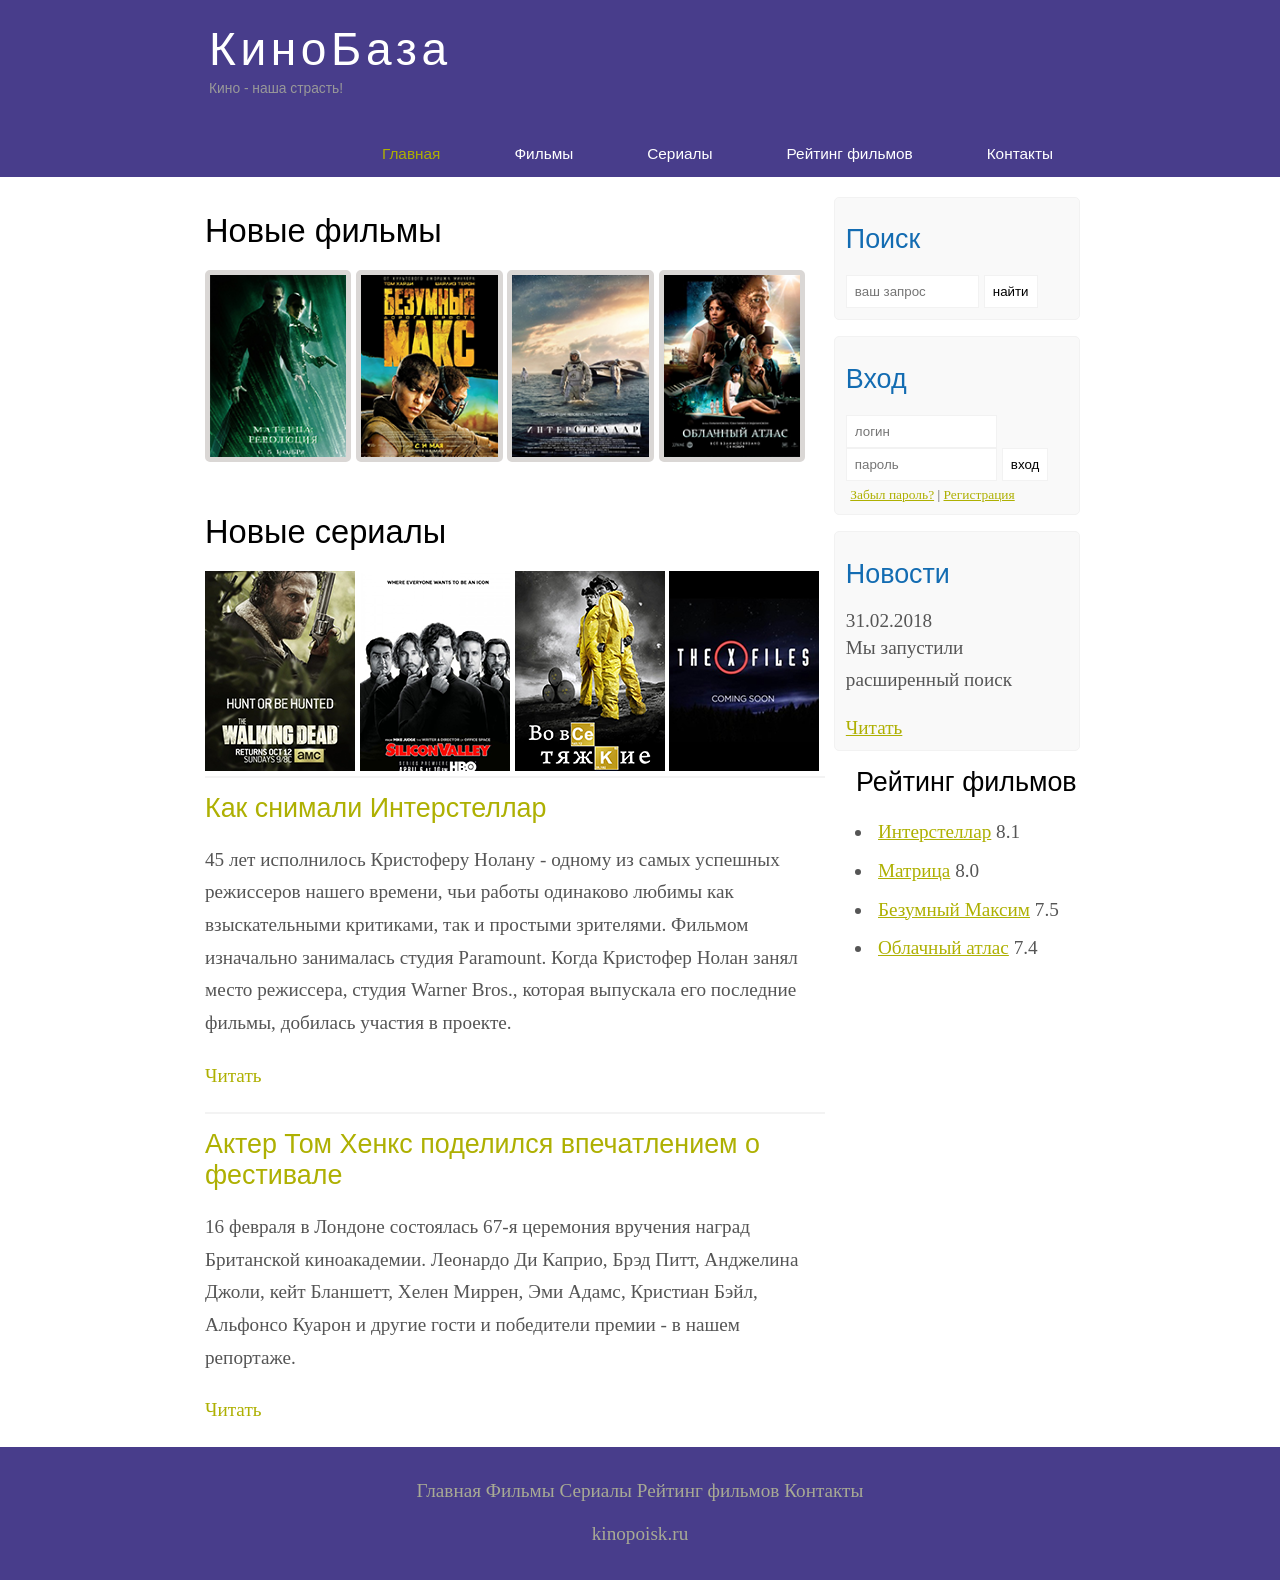
<file: index.html>
<!DOCTYPE html>
<html lang="en">
<head>
    <meta charset="UTF-8">
    <title>Главная страница</title>
    <meta name="description" content="КиноБаза - это портал кино" />
    <meta name="keywords" content="фильмы, фильмы онлайн,hd"/>
    <link rel="stylesheet" href="/style.css">
</head>
<body>
<!--Код написал Даниил Полшков-->
    <div class="main">

        <div class="header">
            <div class="logo">
                <div class="logo_text">
                    <h1><a href="index.html"> КиноБаза </a></h1>
                    <h2>Кино - наша страсть!</h2>
                </div>  
            </div>

            <div class="menubar"> 

                <ul class="menu">
                    <li class="selected"> <a href="index.html">Главная</a></li>
                    <li><a href="films.html">Фильмы</a></li>
                    <li><a href="serials.html">Сериалы</a></li>
                    <li><a href="rating.html">Рейтинг фильмов</a></li>
                    <li><a href="contact.html">Контакты</a></li>
                </ul>

            </div>

        </div>

        
        <div class="site_content">

            <div class="sidebar_container">

                <div class="sidebar">
                    <h2>Поиск</h2>
                    <form method="post" action="#" id="search_form">
                        <input type="search" name="search_field" placeholder="ваш запрос"/>
                        <input type="submit" class="btn" value="найти"/>
                    </form>
                </div>
                            <!--Код написал Даниил Полшков-->
                <div class="sidebar">
                    <h2>Вход</h2>
                    <form method="post" action="#" id="login">

                        <input type="text" name="login_field" placeholder="логин"/>
                        <input type="password" name="password_field" placeholder="пароль"/>
                        <input type="submit" class="btn" value="вход"/>
                        <div class="lables_passreg_text">
                            <span><a href="#">Забыл пароль?</a></span> | <span><a href="#">Регистрация</a></span>
                        </div>

                    </form>
                </div>

                <div class="sidebar">
                    <h2>Новости</h2>
                    <span>31.02.2018</span>
                    <p>Мы запустили расширенный поиск</p>
                    <a href="#">Читать</a>
                </div>

                <div class="sidevar">
                    <h2>Рейтинг фильмов</h2>
                    <ul>
                        <li><a href="show.html">Интерстеллар</a><span class="rating_sidevar"> 8.1</span></li>
                        <li><a href="matrix.html">Матрица</a><span class="rating_sidebar"> 8.0</span></li>
                        <li><a href="madmax.html">Безумный Максим</a><span class="rating_sidebar"> 7.5</span></li>
                        <li><a href="atlas.html">Облачный атлас</a><span class="rating_sidebar"> 7.4</span></li>
                    </ul>
                </div>

            </div>

            <div class="content">

                <h1>Новые фильмы</h1>

                <div class="films_block">

                    <a href="matrix.html"><img src="/photo/matrix.png"></a>
                    <a href="madmax.html"><img src="/photo/max.png"></a>
                    <a href="show.html"><img src="/photo/inter.png"></a>
                    <a href="atlas.html"><img src="/photo/cloud.png"></a>

                </div>

                <h1>Новые сериалы</h1>

                <div class="film_block"> 

                    <a href="dead.html"><img src="/photo/dead.png"></a>
                    <a href="silicon.html"><img src="/photo/silicon.png"></a>
                    <a href="breakingbad.html"><img src="/photo/breakingbad.png"></a>
                    <a href="xfiles.html"><img src="/photo/xfiles.png"></a>

                </div>


                <div class="posts">

                    <hr>
                    <h2><a href="#">Как снимали Интерстеллар</a></h2>
                    <div class="posts_content">
                        <p>
                            45 лет исполнилось Кристоферу Нолану - одному из самых успешных режиссеров нашего времени, чьи работы одинаково любимы как взыскательными критиками, так и простыми зрителями. Фильмом изначально занималась студия Paramount. Когда Кристофер Нолан занял место режиссера, студия Warner Bros., которая выпускала его последние фильмы, добилась участия в проекте.
                        </p>
                    </div>

                    <p><a href="#">Читать</a></p>
                    <hr>
                    <h2><a href="#">Актер Том Хенкс поделился впечатлением о фестивале</a></h2>
                    <div class="posts_content">
                        <p>16 февраля в Лондоне состоялась 67-я церемония вручения наград Британской киноакадемии. Леонардо Ди Каприо, Брэд Питт, Анджелина Джоли, кейт Бланшетт, Хелен Миррен, Эми Адамс, Кристиан Бэйл, Альфонсо Куарон и другие гости и победители премии - в нашем репортаже.
                        </p>
                    </div>
                    <p><a href="#">Читать</a></p>

                </div>


            </div>

        </div>


        <div class='footer'>
            <p>
                <a href="index.html">Главная</a>
                <a href="films.html">Фильмы</a>
                <a href="serials.html">Сериалы</a>
                <a href="rating.html">Рейтинг фильмов</a>
                <a href="contact.html">Контакты</a>
            </p>
            <p>kinopoisk.ru</p>
        </div>

    </div>
</body>
</html>
</file>
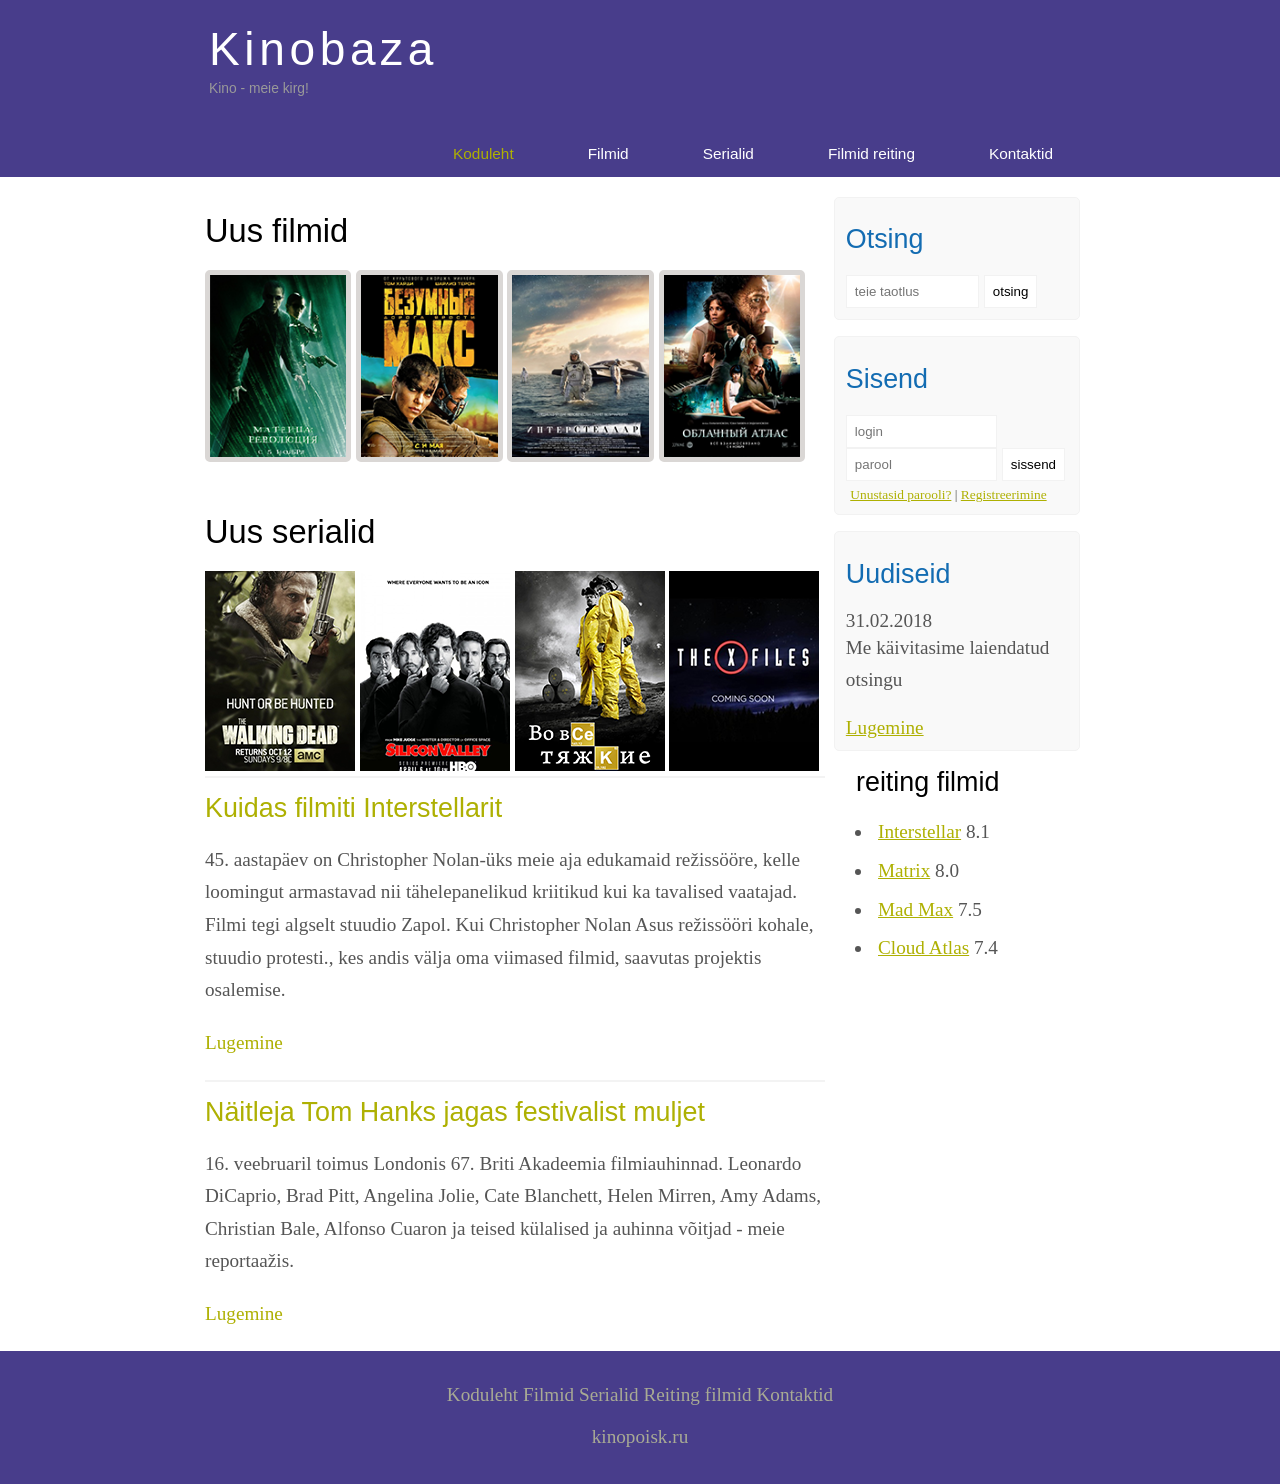
<file: eesti KinoBaza/index.html>
<!DOCTYPE html>
<html lang="en">
<head>
    <meta charset="UTF-8">
    <title>Koduleht</title>
    <meta name="description" content="Kinobaza on kino portaal" />
    <meta name="keywords" content="filmid, filmid online,hd"/>
    <link rel="stylesheet" href="/eesti KinoBaza/style.css">
</head>
<body>

    <div class="main">

        <div class="header">
            <div class="logo">
                <div class="logo_text">
                    <h1><a href="index.html"> Kinobaza </a></h1>
                    <h2>Kino - meie kirg!</h2>
                </div>  
            </div>

            <div class="menubar"> 

                <ul class="menu">
                    <li class="selected"> <a href="index.html">Koduleht</a></li>
                    <li><a href="films.html">Filmid</a></li>
                    <li><a href="#">Serialid</a></li>
                    <li><a href="rating.html">Filmid reiting</a></li>
                    <li><a href="contact.html">Kontaktid</a></li>
                </ul>

            </div>

        </div>

        
        <div class="site_content">

            <div class="sidebar_container">

                <div class="sidebar">
                    <h2>Otsing</h2>
                    <form method="post" action="#" id="search_form">
                        <input type="search" name="search_field" placeholder="teie taotlus"/>
                        <input type="submit" class="btn" value="otsing"/>
                    </form>
                </div>

                <div class="sidebar">
                    <h2>Sisend</h2>
                    <form method="post" action="#" id="login">

                        <input type="text" name="login_field" placeholder="login"/>
                        <input type="password" name="password_field" placeholder="parool"/>
                        <input type="submit" class="btn" value="sissend"/>
                        <div class="lables_passreg_text">
                            <span><a href="#">Unustasid parooli?</a></span> | <span><a href="#">Registreerimine</a></span>
                        </div>

                    </form>
                </div>

                <div class="sidebar">
                    <h2>Uudiseid</h2>
                    <span>31.02.2018</span>
                    <p>Me käivitasime laiendatud otsingu</p>
                    <a href="#">Lugemine</a>
                </div>

                <div class="sidevar">
                    <h2>reiting filmid</h2>
                    <ul>
                        <li><a href="show.html">Interstellar</a><span class="rating_sidevar"> 8.1</span></li>
                        <li><a href="#">Matrix</a><span class="rating_sidebar"> 8.0</span></li>
                        <li><a href="#">Mad Max</a><span class="rating_sidebar"> 7.5</span></li>
                        <li><a href="#">Cloud Atlas</a><span class="rating_sidebar"> 7.4</span></li>
                    </ul>
                </div>

            </div>

            <div class="content">

                <h1>Uus filmid</h1>

                <div class="films_block">

                    <a href="#"><img src="/eesti KinoBaza/photo/matrix.png"></a>
                    <a href="#"><img src="/eesti KinoBaza/photo/max.png"></a>
                    <a href="show.html"><img src="/eesti KinoBaza/photo/inter.png"></a>
                    <a href="#"><img src="/eesti KinoBaza/photo/cloud.png"></a>

                </div>

                <h1>Uus serialid</h1>

                <div class="film_block"> 

                    <a href="#"><img src="/eesti KinoBaza/photo/dead.png"></a>
                    <a href="#"><img src="/eesti KinoBaza/photo/silicon.png"></a>
                    <a href="#"><img src="/eesti KinoBaza/photo/breakingbad.png"></a>
                    <a href="#"><img src="/eesti KinoBaza/photo/xfiles.png"></a>

                </div>


                <div class="posts">

                    <hr>
                    <h2><a href="#">Kuidas filmiti Interstellarit</a></h2>
                    <div class="posts_content">
                        <p>
                            45. aastapäev on Christopher Nolan-üks meie aja edukamaid režissööre, kelle loomingut armastavad nii tähelepanelikud kriitikud kui ka tavalised vaatajad. Filmi tegi algselt stuudio Zapol. Kui Christopher Nolan Asus režissööri kohale, stuudio protesti., kes andis välja oma viimased filmid, saavutas projektis osalemise.                        </p>
                    </div>

                    <p><a href="#">Lugemine</a></p>
                    <hr>
                    <h2><a href="#">Näitleja Tom Hanks jagas festivalist muljet</a></h2>
                    <div class="posts_content">
                        <p>16. veebruaril toimus Londonis 67. Briti Akadeemia filmiauhinnad. Leonardo DiCaprio, Brad Pitt, Angelina Jolie, Cate Blanchett, Helen Mirren, Amy Adams, Christian Bale, Alfonso Cuaron ja teised külalised ja auhinna võitjad - meie reportaažis.
                        </p>
                    </div>
                    <p><a href="#">Lugemine</a></p>

                </div>


            </div>

        </div>


        <div class='footer'>
            <p>
                <a href="index.html">Koduleht</a>
                <a href="films.html">Filmid</a>
                <a href="#">Serialid</a>
                <a href="rating.html">Reiting filmid</a>
                <a href="contact.html">Kontaktid</a>
            </p>
            <p>kinopoisk.ru</p>
        </div>

    </div>

</body>
</html>
</file>
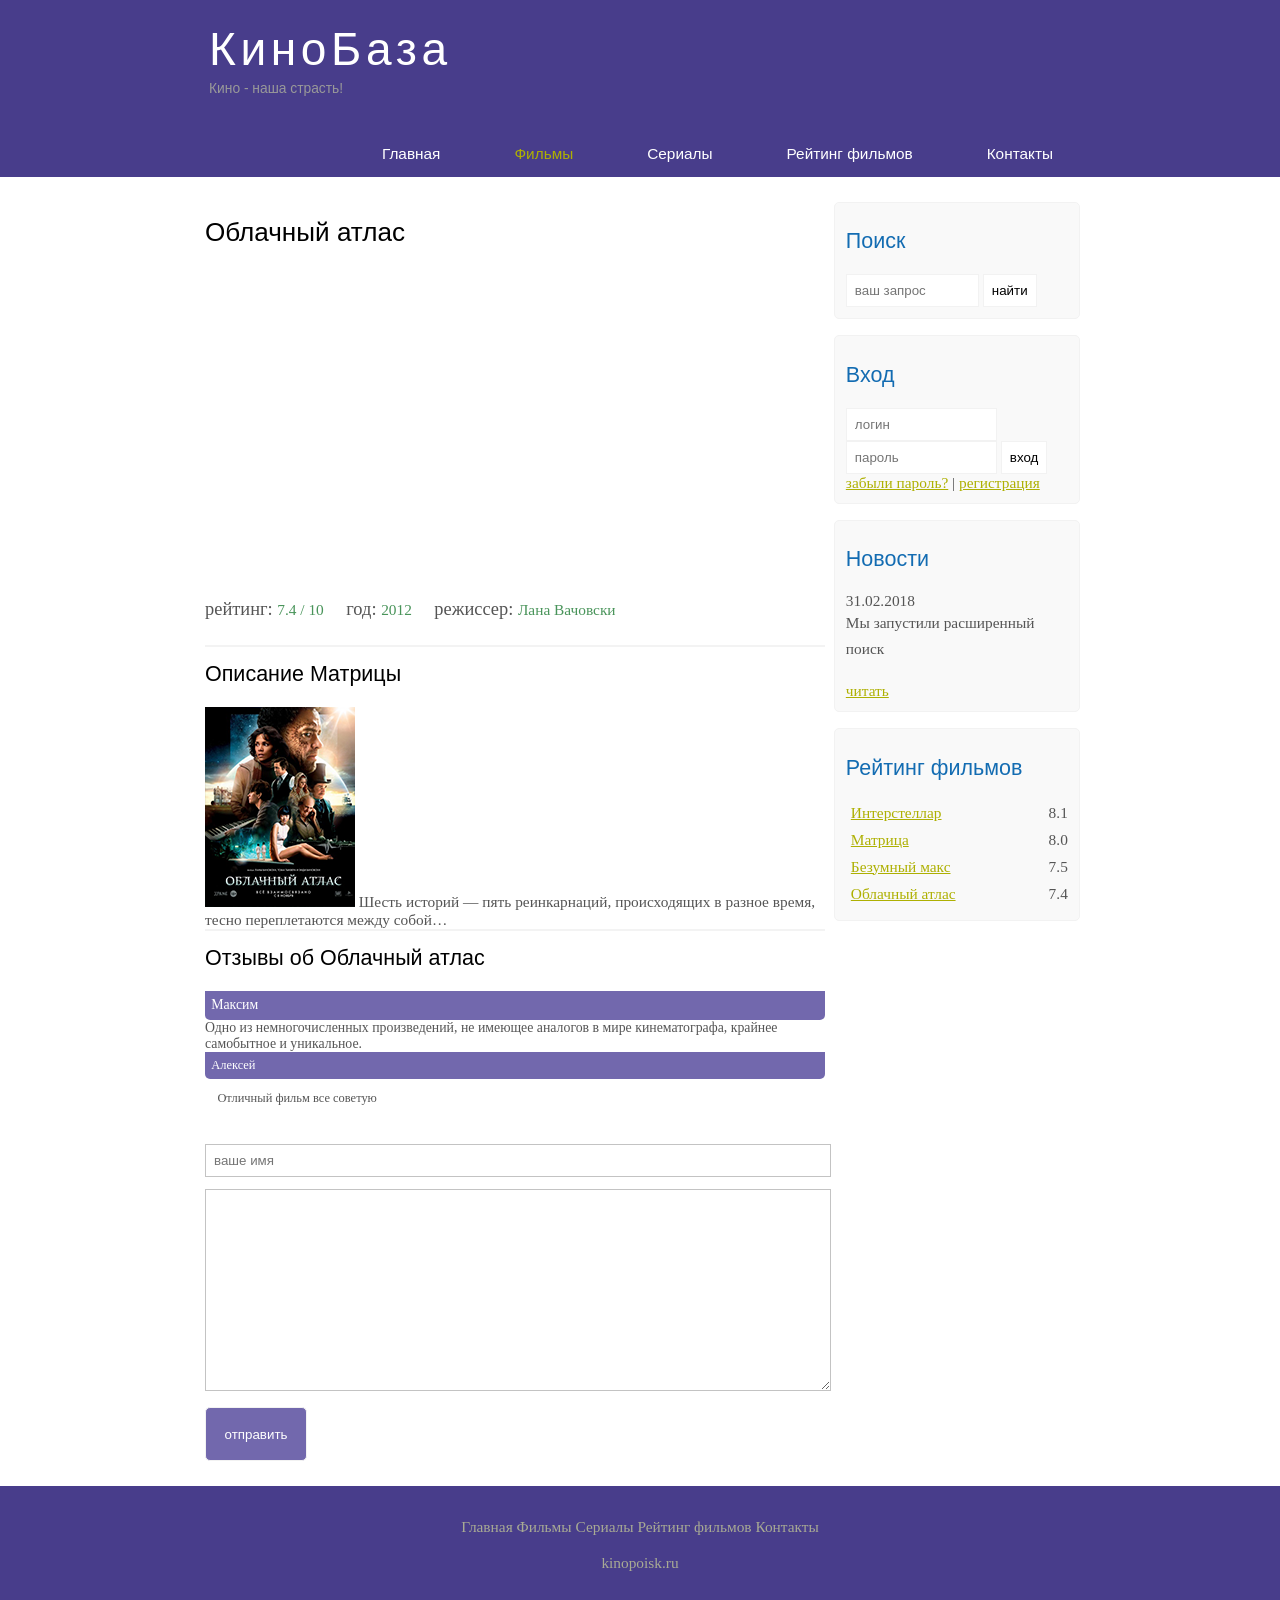
<file: atlas.html>
<!DOCTYPE html>
<html lang="en">
<head>
    <meta charset="UTF-8">
    <title>Фильм Облачный атлас</title>
    <meta name="description" content="КиноБаза - это портал о кино" />
    <meta name="keywords" content="фильмы, фильмы онлайн, hd" />
    <link rel="stylesheet" href="/style.css">
</head>
<body>

    <div class="main">
        <div class="header">
            <div class="logo">
                <div class="logo_text">
                    <h1><a href="index.html">КиноБаза</a></h1>
                    <h2>Кино - наша страсть!</h2>
                </div>
            </div>

            <div class="menubar">

                <ul class="menu">
                    <li><a href="index.html">Главная</a></li>
                    <li class="selected"><a href="films.html">Фильмы</a></li>
                    <li><a href="serials.html">Сериалы</a></li>
                    <li><a href="rating.html">Рейтинг фильмов</a></li>
                    <li><a href="contact.html">Контакты</a></li>
                </ul>
</div>
    <div class="site_content">
    
        <div class="sidebar_container">

            <div class="sidebar">
            <h2>Поиск</h2>
            <form method="post" action="#" id="search_form" >
                
                <input type="search" name="search_field" placeholder="ваш запрос" />
                <input type="submit" class="btn" value="найти" />
            </form>
        </div>

        <div class="sidebar">
            <h2>Вход</h2>
            <form method="post" action="#" id="login">

                <input type="text" name="login_field" placeholder="логин" />
                <input type="password" name="password_field" placeholder="пароль" />
                <input type="submit" class="btn" value="вход" />
                <div class="labels_password_text">
                    <span><a href="#">забыли пароль?</a></span> | <span><a href="#">
                    регистрация</a></span>
                </div>

            </form>
        </div>
        <div class="sidebar">
            <h2>Новости</h2>
            <span>31.02.2018</span>
            <p>Мы запустили расширенный поиск</p>
            <a href="#">читать</a>
        </div>

        <div class="sidebar">
            <h2>Рейтинг фильмов</h2>
            <ul>
                <li><a href="show.html">Интерстеллар</a><span class="rating_sidebar">8.1</span></li>
                <li><a href="matrix.html">Матрица</a><span class="rating_sidebar">8.0</span></li>
                <li><a href="madmax.html">Безумный макс</a><span class="rating_sidebar">7.5</span></li>
                <li><a href="atlas.html">Облачный атлас</a><span class="rating_sidebar">7.4</span>
                </li>
            </ul>
        </div>

    </div>
            
    <div class="content">
            
        <h1>Облачный атлас</h1>
            
        <iframe width="560" height="315" src="https://www.youtube.com/embed/_rZou_PqFoo" frameborder="0" allowfullscreen></iframe>
       
        <div class="info_film_page">
            <span class="label">рейтинг: </span><span class="value">7.4 / 10</span>
            <span class="label">год: </span><span class="value">2012</span>
            <span class="label">режиссер: </span><span class="value">Лана Вачовски</span
            >
            </div>
            <hr>
            <h2>Описание Матрицы</h2>
            <div class="description_film">
            
                <img src="/photo/cloud.png">
                Шесть историй — пять реинкарнаций, происходящих в разное время, тесно переплетаются между собой…
            </div>
            
            
            <hr>
            <h2>Отзывы об Облачный атлас</h2>
            
            <d class="reviews">
                <div class="review_name">
                    Максим
            </div>
            <div class="preview_text">
                Одно из немногочисленных произведений, не имеющее аналогов в мире кинематографа, крайнее самобытное и уникальное. 
            </div>
            <div class="reviews">
                <div class="review_name">
                    Алексей
                </div>
                <div class="review_text">
                    Отличный фильм все советую
                </div>
            </div>
        
            <div class="send">
                <form method="post" action="#" id="review">
                    <input type="text" name="review_name" placeholder="ваше имя">
                    <textarea name="review_text"></textarea>
                    <input class="btn" type="submit" value="отправить">
                </form>
            </div>
        </div>
        
    </div>
        
    <div class="footer">
        <p>
            <a href="index.html">Главная</a>
            <a href="films.html">Фильмы</a>
            <a href="serials.html">Сериалы</a>
            <a href="rating.html">Рейтинг фильмов</a>
            <a href="contact.html">Контакты</a>
        </p>
        <p> kinopoisk.ru </p>
        </div>

    </div>
    
</body>
</html>
</file>
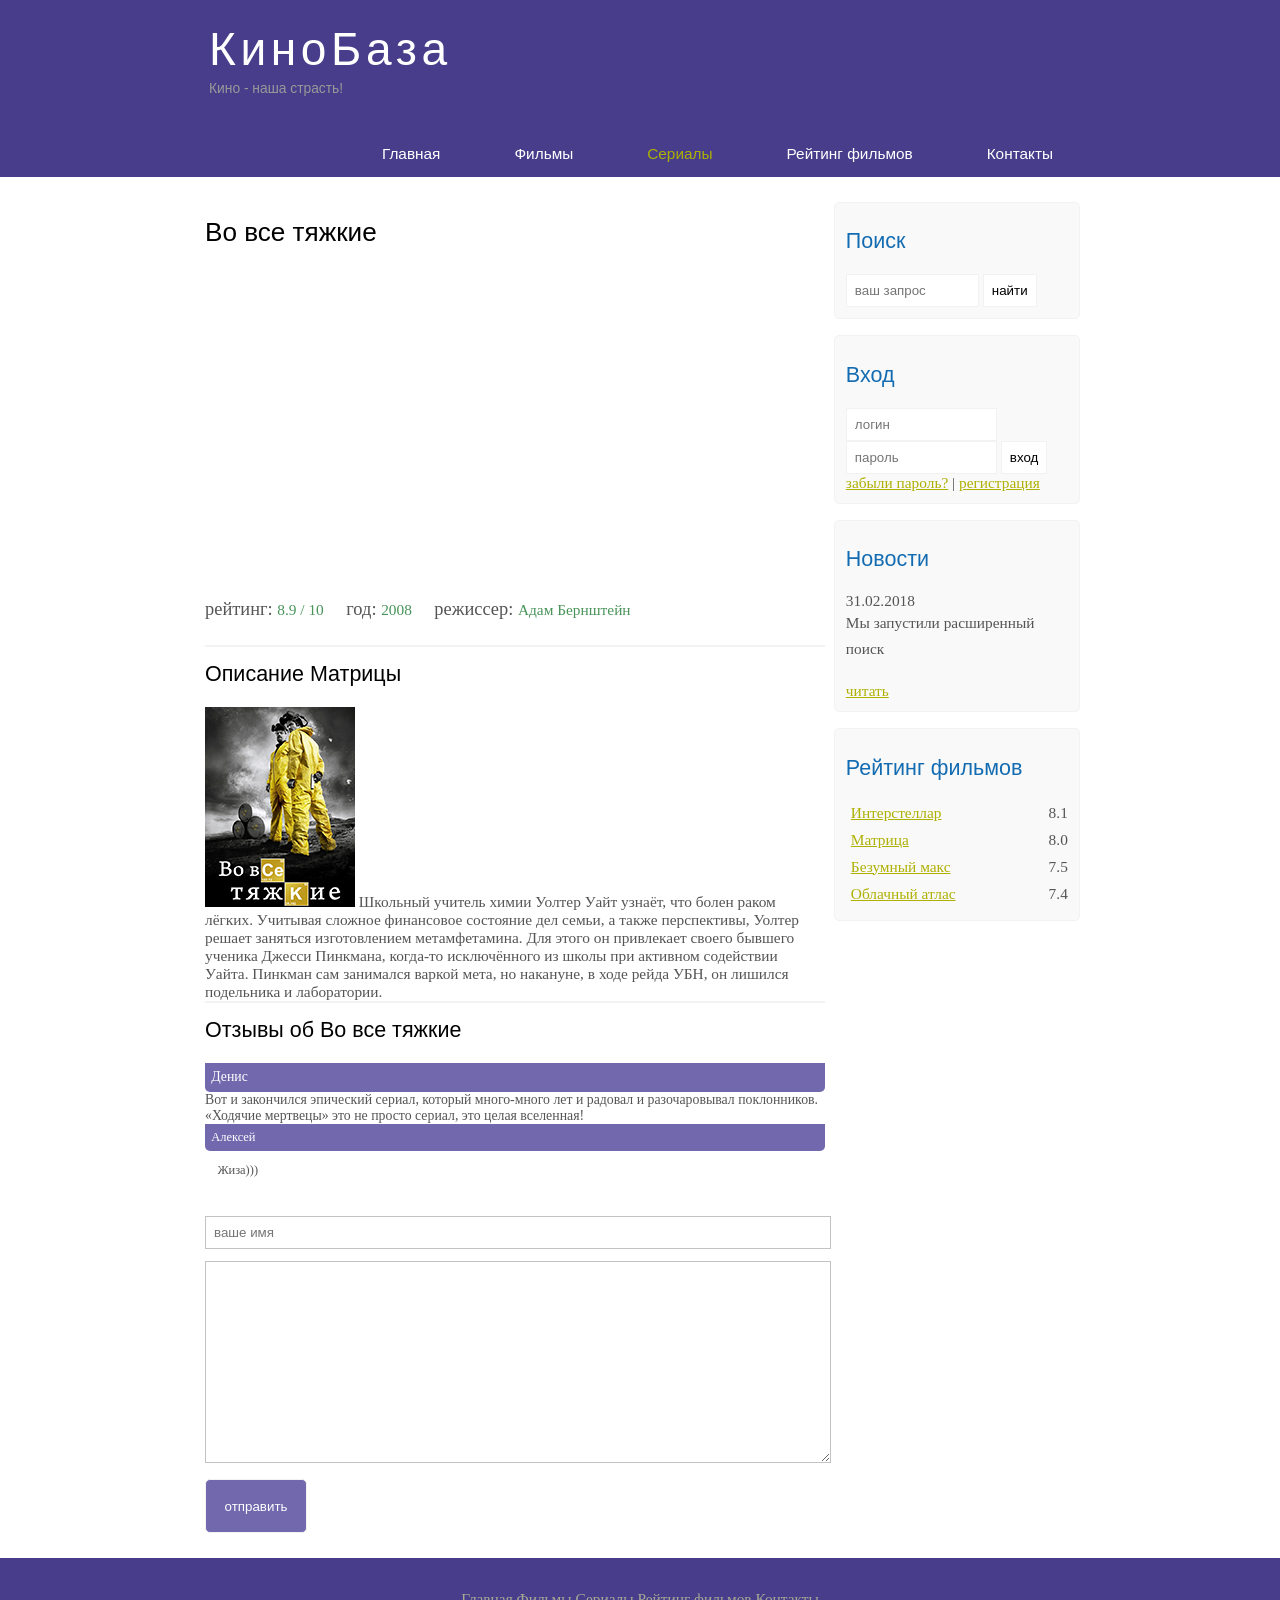
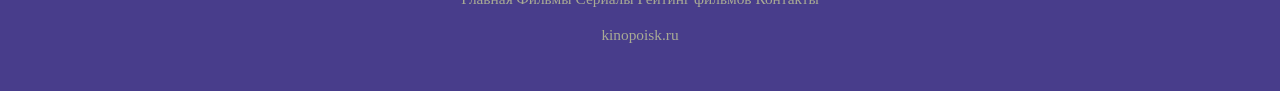
<file: breakingbad.html>
<!DOCTYPE html>
<html lang="en">
<head>
    <meta charset="UTF-8">
    <title>Сериал Во все тяжкие</title>
    <meta name="description" content="КиноБаза - это портал о кино" />
    <meta name="keywords" content="фильмы, фильмы онлайн, hd" />
    <link rel="stylesheet" href="/style.css">
</head>
<body>

    <div class="main">
        <div class="header">
            <div class="logo">
                <div class="logo_text">
                    <h1><a href="index.html">КиноБаза</a></h1>
                    <h2>Кино - наша страсть!</h2>
                </div>
            </div>

            <div class="menubar">

                <ul class="menu">
                    <li><a href="index.html">Главная</a></li>
                    <li>    <a href="films.html">Фильмы</a></li>
                    <li class="selected"><a href="serials.html">Сериалы</a></li>
                    <li><a href="rating.html">Рейтинг фильмов</a></li>
                    <li><a href="contact.html">Контакты</a></li>
                </ul>
</div>
    <div class="site_content">
    
        <div class="sidebar_container">

            <div class="sidebar">
            <h2>Поиск</h2>
            <form method="post" action="#" id="search_form" >
                
                <input type="search" name="search_field" placeholder="ваш запрос" />
                <input type="submit" class="btn" value="найти" />
            </form>
        </div>

        <div class="sidebar">
            <h2>Вход</h2>
            <form method="post" action="#" id="login">

                <input type="text" name="login_field" placeholder="логин" />
                <input type="password" name="password_field" placeholder="пароль" />
                <input type="submit" class="btn" value="вход" />
                <div class="labels_password_text">
                    <span><a href="#">забыли пароль?</a></span> | <span><a href="#">
                    регистрация</a></span>
                </div>

            </form>
        </div>
        <div class="sidebar">
            <h2>Новости</h2>
            <span>31.02.2018</span>
            <p>Мы запустили расширенный поиск</p>
            <a href="#">читать</a>
        </div>

        <div class="sidebar">
            <h2>Рейтинг фильмов</h2>
            <ul>
                <li><a href="show.html">Интерстеллар</a><span class="rating_sidebar">8.1</span></li>
                <li><a href="matrix.html">Матрица</a><span class="rating_sidebar">8.0</span></li>
                <li><a href="madmax.html">Безумный макс</a><span class="rating_sidebar">7.5</span></li>
                <li><a href="atlas.html">Облачный атлас</a><span class="rating_sidebar">7.4</span>
                </li>
            </ul>
        </div>

    </div>
            
    <div class="content">
            
        <h1>Во все тяжкие</h1>
            
        <iframe width="560" height="315" src="https://www.youtube.com/embed/HhesaQXLuRY" frameborder="0" allowfullscreen></iframe>
       
        <div class="info_film_page">
            <span class="label">рейтинг: </span><span class="value">8.9 / 10</span>
            <span class="label">год: </span><span class="value">2008</span>
            <span class="label">режиссер: </span><span class="value">Адам Бернштейн</span
            >
            </div>
            <hr>
            <h2>Описание Матрицы</h2>
            <div class="description_film">
            
                <img src="/photo/breakingbad.png">
                Школьный учитель химии Уолтер Уайт узнаёт, что болен раком лёгких. 
                Учитывая сложное финансовое состояние дел семьи, а также перспективы, Уолтер решает заняться изготовлением метамфетамина. 
                Для этого он привлекает своего бывшего ученика Джесси Пинкмана, когда-то исключённого из школы при активном содействии Уайта. 
                Пинкман сам занимался варкой мета, но накануне, в ходе рейда УБН, он лишился подельника и лаборатории.

            </div>
            
            
            <hr>
            <h2>Отзывы об Во все тяжкие</h2>
            
            <d class="reviews">
                <div class="review_name">
                    Денис
            </div>
            <div class="preview_text">
                Вот и закончился эпический сериал, который много-много лет и радовал и разочаровывал поклонников. «Ходячие мертвецы» это не просто сериал, это целая вселенная!            </div>
            <div class="reviews">
                <div class="review_name">
                    Алексей
                </div>
                <div class="review_text">
                Жиза)))
                </div>
            </div>
        
            <div class="send">
                <form method="post" action="#" id="review">
                    <input type="text" name="review_name" placeholder="ваше имя">
                    <textarea name="review_text"></textarea>
                    <input class="btn" type="submit" value="отправить">
                </form>
            </div>
        </div>
        
    </div>
        
    <div class="footer">
        <p>
            <a href="index.html">Главная</a>
            <a href="films.html">Фильмы</a>
            <a href="serials.html">Сериалы</a>
            <a href="rating.html">Рейтинг фильмов</a>
            <a href="contact.html">Контакты</a>
        </p>
        <p> kinopoisk.ru </p>
        </div>

    </div>
    
</body>
</html>
</file>
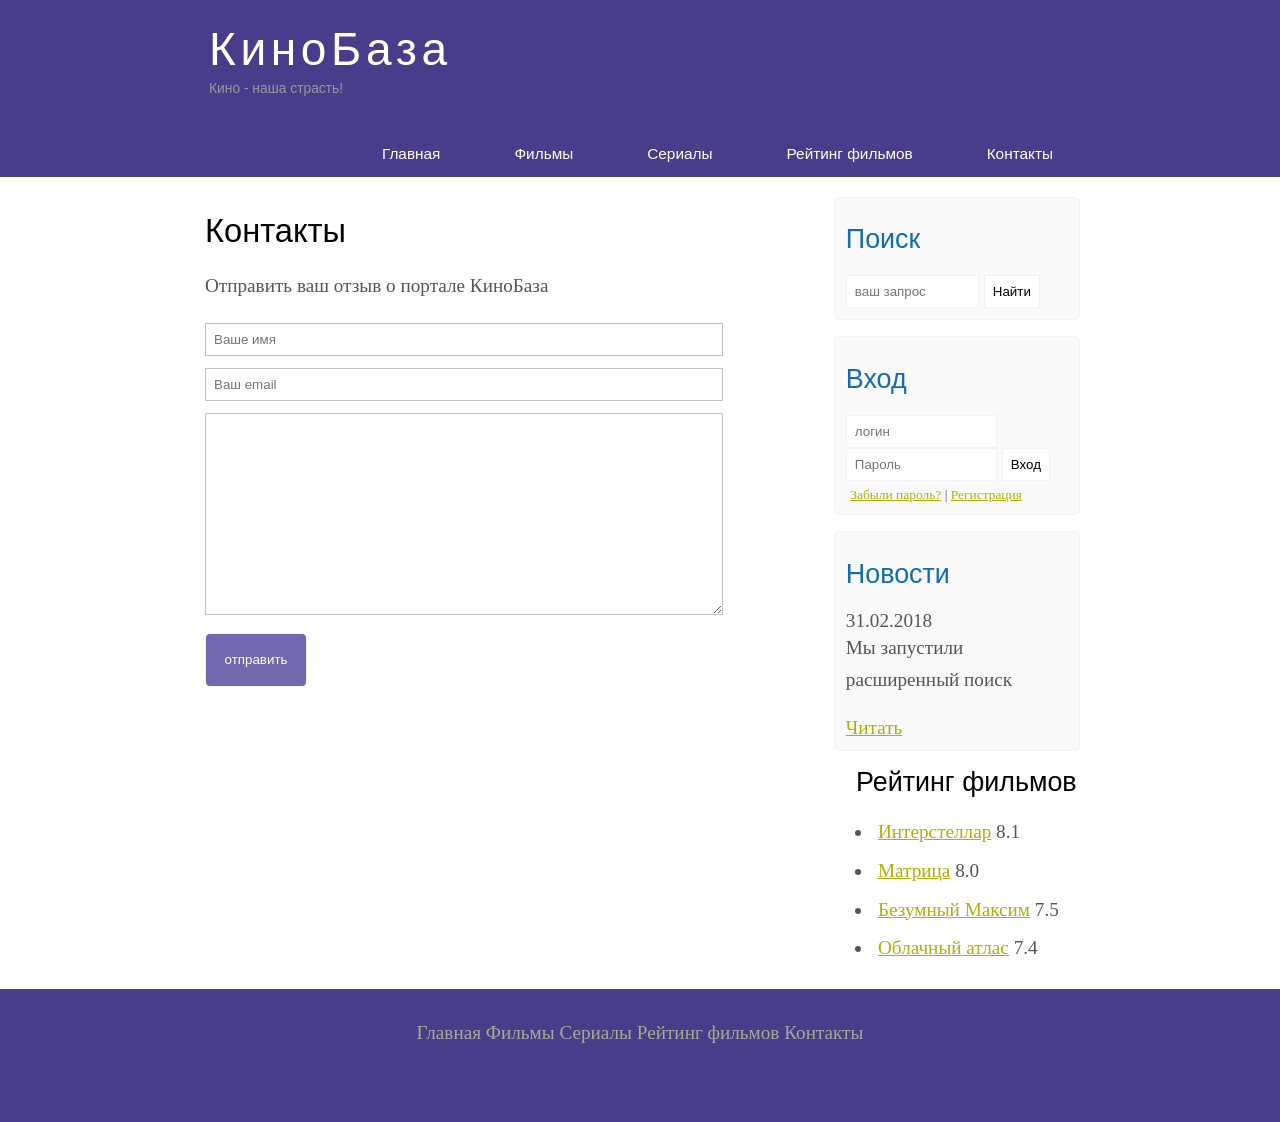
<file: contact.html>
<!DOCTYPE html>
<html lang="en">
<head>
    <meta charset="UTF-8">
    <title>Контакты</title>
    <meta name="description" content="КиноБаза - это портал о кино">
    <meta name="keywords" content="фильмы, фильмы онлайн, HD">
    <link rel="stylesheet" href="/style.css">
</head>
<body>
    
    <div class="main">

        <div class="header">
            <div class="logo">
                <div class="logo_text">
                    <h1><a href="index.html">КиноБаза</a></h1>
                    <h2>Кино - наша страсть!</h2>
                </div>
            </div>

            <div class="menubar">

                <ul class="menu">
                    <li><a href="index.html">Главная</a></li>
                    <li><a href="films.html">Фильмы</a></li>
                    <li><a href="serials.html">Сериалы</a></li>
                    <li><a href="rating.html">Рейтинг фильмов</a></li>
                    <li><a href="contact.html">Контакты</a></li>
                </ul>
            </div>
        </div>

        <div class="site_content">

            <div class="sidebar_container">

                <div class="sidebar">
                    <h2>Поиск</h2>
                    <form method="post" action="#" id="searc_form">
                        <input type="search" name="search-field" placeholder="ваш запрос" />
                        <input type="submit" class="btn" value="Найти" />
                    </form>
                </div>

                <div class="sidebar">
                    <h2>Вход</h2>
                    <form method="post" action="#" id="login">

                        <input type="text" name="Login_field" placeholder="логин"/>
                        <input type="password" name="password_field" placeholder="Пароль"/>
                        <input type="submit" class="btn" value="Вход" />
                        <div class="lables_passreg_text">
                            <span><a href="#">Забыли пароль?</a></span> | <span><a href="#">Регистрация</a></span>
                        </div>

                    </form>
                </div>

                <div class="sidebar">
                    <h2>Новости</h2>
                    <span>31.02.2018</span>
                    <p>Мы запустили  расширенный поиск</p>
                    <a href="#">Читать</a>
                </div>

                <div class="sidevar">
                    <h2>Рейтинг фильмов</h2>
                    <ul>
                        <li><a href="show.html">Интерстеллар</a><span class="rating_sidevar"> 8.1</span></li>
                        <li><a href="matrix.html">Матрица</a><span class="rating_sidebar"> 8.0</span></li>
                        <li><a href="madmax.html">Безумный Максим</a><span class="rating_sidebar"> 7.5</span></li>
                        <li><a href="atlas.html">Облачный атлас</a><span class="rating_sidebar"> 7.4</span></li>
                    </ul>
                </div>

            </div>

            <div class="content">

                <h1>Контакты</h1>
                <p>Отправить ваш отзыв о портале КиноБаза</p>

                <div class="send send_contact">
                    <form method="post" action="#" id="contact">
                        <input type="text" name="review_name" placeholder="Ваше имя">
                        <input type="text" name="review_email" placeholder="Ваш email">
                        <textarea name="review_text"></textarea>
                        <input class="btn" type="submit" value="отправить">
                    </form>
                </div>
            </div>
         </div>
        <div class="footer">
            <p>
                <a href="index.html">Главная</a>
                <a href="films.html">Фильмы</a>
                <a href="serials.html">Сериалы</a>
                <a href="rating.html">Рейтинг фильмов</a>
                <a href="contact.html">Контакты</a>
            </p>
        </div>
    </div>
</body>
</html>
</file>
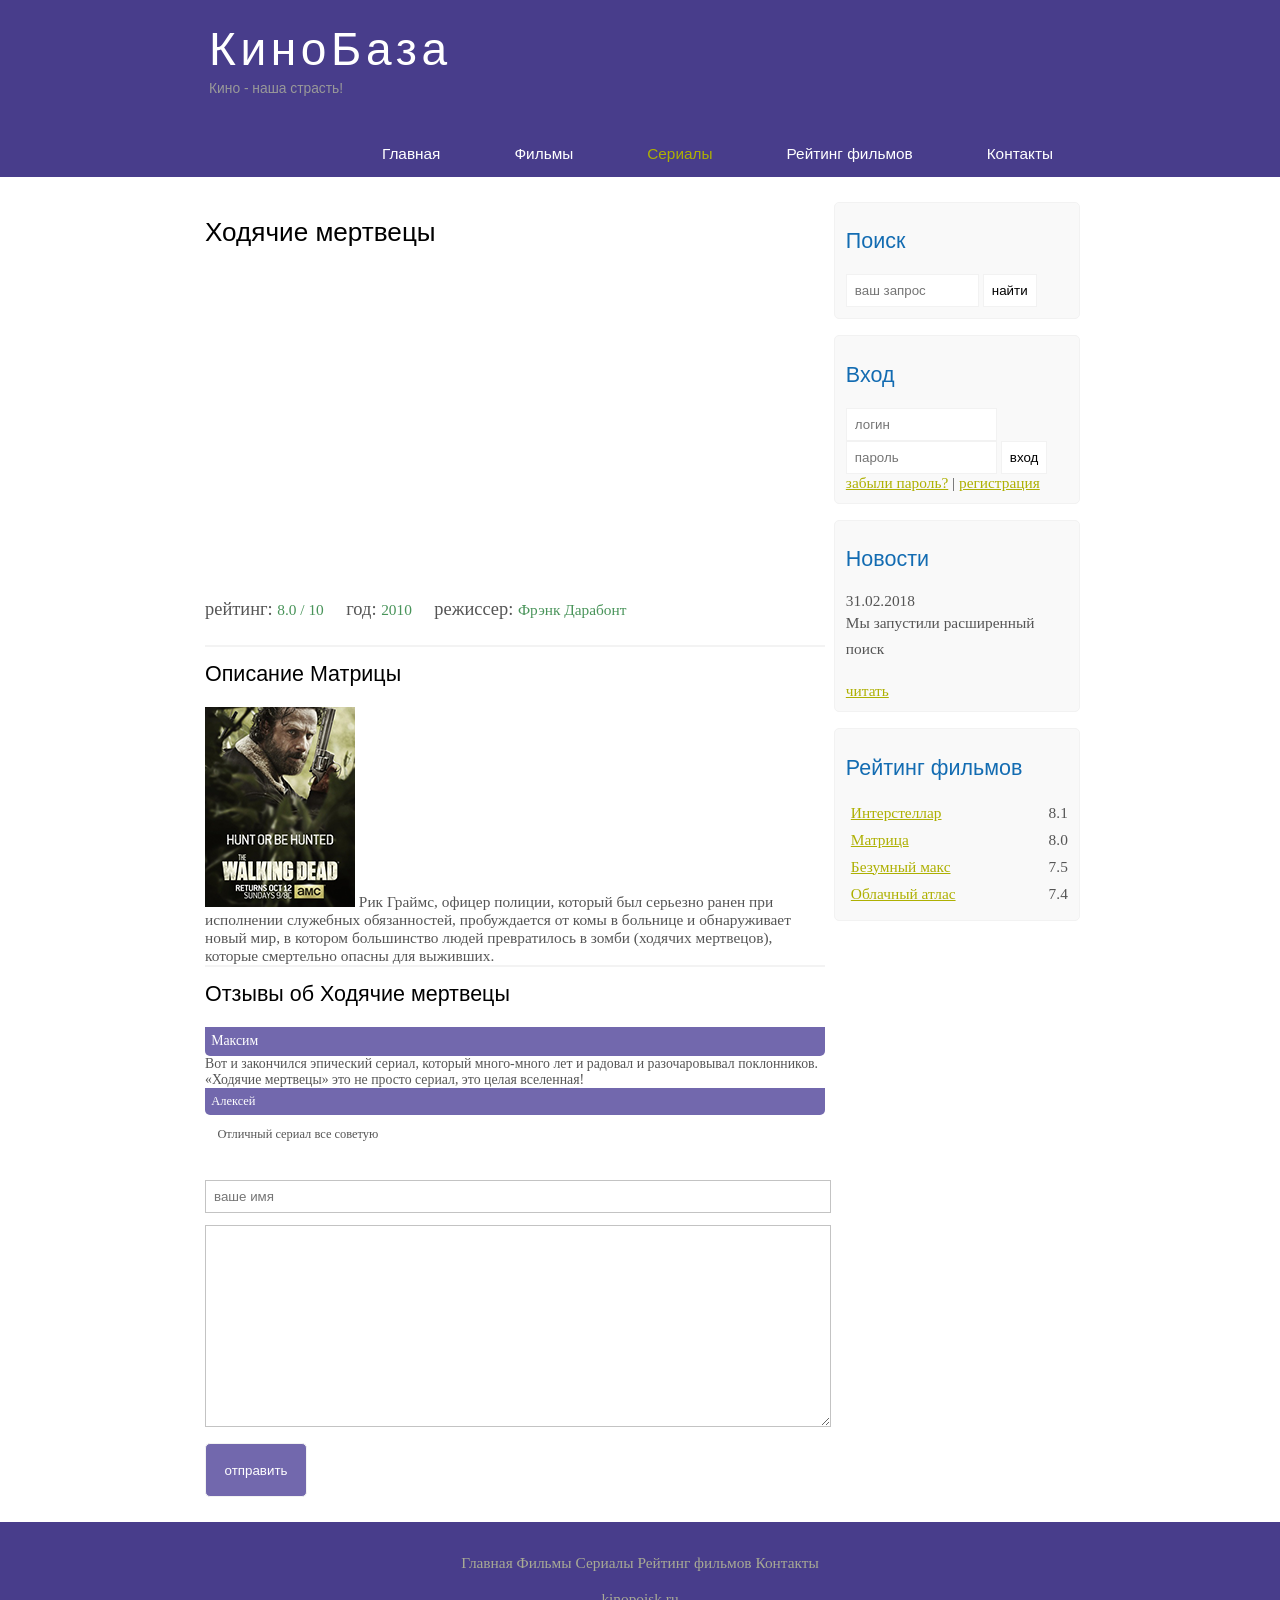
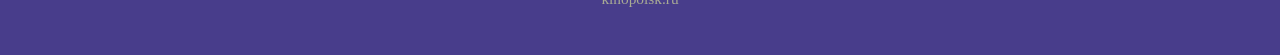
<file: dead.html>
<!DOCTYPE html>
<html lang="en">
<head>
    <meta charset="UTF-8">
    <title>Сериал Ходячие мертвецы </title>
    <meta name="description" content="КиноБаза - это портал о кино" />
    <meta name="keywords" content="фильмы, фильмы онлайн, hd" />
    <link rel="stylesheet" href="/style.css">
</head>
<body>

    <div class="main">
        <div class="header">
            <div class="logo">
                <div class="logo_text">
                    <h1><a href="index.html">КиноБаза</a></h1>
                    <h2>Кино - наша страсть!</h2>
                </div>
            </div>

            <div class="menubar">

                <ul class="menu">
                    <li><a href="index.html">Главная</a></li>
                    <li><a href="films.html">Фильмы</a></li>
                    <li class="selected"><a href="serials.html">Сериалы</a></li>
                    <li><a href="rating.html">Рейтинг фильмов</a></li>
                    <li><a href="contact.html">Контакты</a></li>
                </ul>
</div>
    <div class="site_content">
    
        <div class="sidebar_container">

            <div class="sidebar">
            <h2>Поиск</h2>
            <form method="post" action="#" id="search_form" >
                
                <input type="search" name="search_field" placeholder="ваш запрос" />
                <input type="submit" class="btn" value="найти" />
            </form>
        </div>

        <div class="sidebar">
            <h2>Вход</h2>
            <form method="post" action="#" id="login">

                <input type="text" name="login_field" placeholder="логин" />
                <input type="password" name="password_field" placeholder="пароль" />
                <input type="submit" class="btn" value="вход" />
                <div class="labels_password_text">
                    <span><a href="#">забыли пароль?</a></span> | <span><a href="#">
                    регистрация</a></span>
                </div>

            </form>
        </div>
        <div class="sidebar">
            <h2>Новости</h2>
            <span>31.02.2018</span>
            <p>Мы запустили расширенный поиск</p>
            <a href="#">читать</a>
        </div>

        <div class="sidebar">
            <h2>Рейтинг фильмов</h2>
            <ul>
                <li><a href="show.html">Интерстеллар</a><span class="rating_sidebar">8.1</span></li>
                <li><a href="matrix.html">Матрица</a><span class="rating_sidebar">8.0</span></li>
                <li><a href="madmax.html">Безумный макс</a><span class="rating_sidebar">7.5</span></li>
                <li><a href="atlas.html">Облачный атлас</a><span class="rating_sidebar">7.4</span>
                </li>
            </ul>
        </div>

    </div>
            
    <div class="content">
            
        <h1>Ходячие мертвецы</h1>
            
        <iframe width="560" height="315" src="https://www.youtube.com/embed/zIjSaeBp974" frameborder="0" allowfullscreen></iframe>
       
        <div class="info_film_page">
            <span class="label">рейтинг: </span><span class="value">8.0 / 10</span>
            <span class="label">год: </span><span class="value">2010</span>
            <span class="label">режиссер: </span><span class="value">Фрэнк Дарабонт</span
            >
            </div>
            <hr>
            <h2>Описание Матрицы</h2>
            <div class="description_film">
            
                <img src="/photo/dead.png">
                Рик Граймс, офицер полиции, который был серьезно ранен при исполнении служебных обязанностей, 
                пробуждается от комы в больнице и обнаруживает новый мир, в котором большинство людей превратилось в зомби (ходячих мертвецов), 
                которые смертельно опасны для выживших.

            </div>
            
            
            <hr>
            <h2>Отзывы об Ходячие мертвецы</h2>
            
            <d class="reviews">
                <div class="review_name">
                    Максим
            </div>
            <div class="preview_text">
                Вот и закончился эпический сериал, который много-много лет и радовал и разочаровывал поклонников. «Ходячие мертвецы» это не просто сериал, это целая вселенная!            </div>
            <div class="reviews">
                <div class="review_name">
                    Алексей
                </div>
                <div class="review_text">
                Отличный сериал все советую
                </div>
            </div>
        
            <div class="send">
                <form method="post" action="#" id="review">
                    <input type="text" name="review_name" placeholder="ваше имя">
                    <textarea name="review_text"></textarea>
                    <input class="btn" type="submit" value="отправить">
                </form>
            </div>
        </div>
        
    </div>
        
    <div class="footer">
        <p>
            <a href="index.html">Главная</a>
            <a href="films.html">Фильмы</a>
            <a href="serials.html">Сериалы</a>
            <a href="rating.html">Рейтинг фильмов</a>
            <a href="contact.html">Контакты</a>
        </p>
        <p> kinopoisk.ru </p>
        </div>

    </div>
    
</body>
</html>
</file>
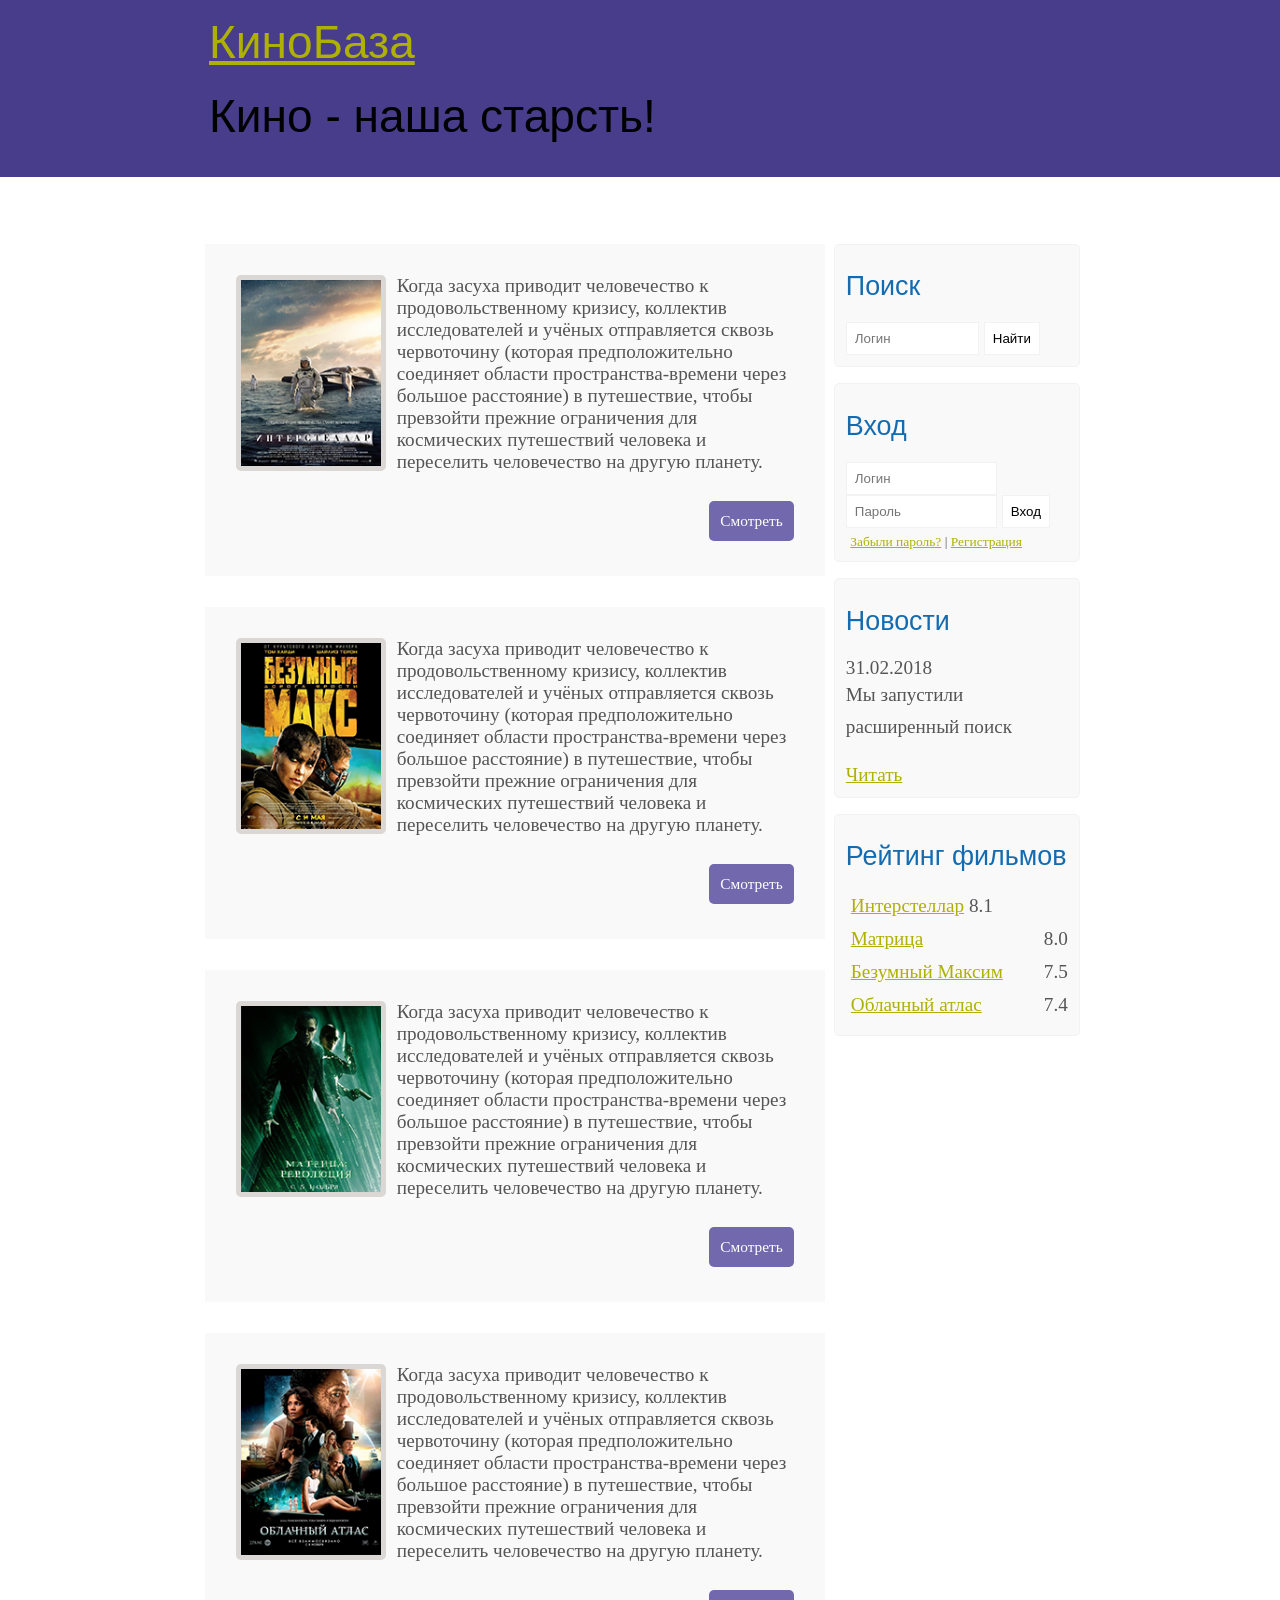
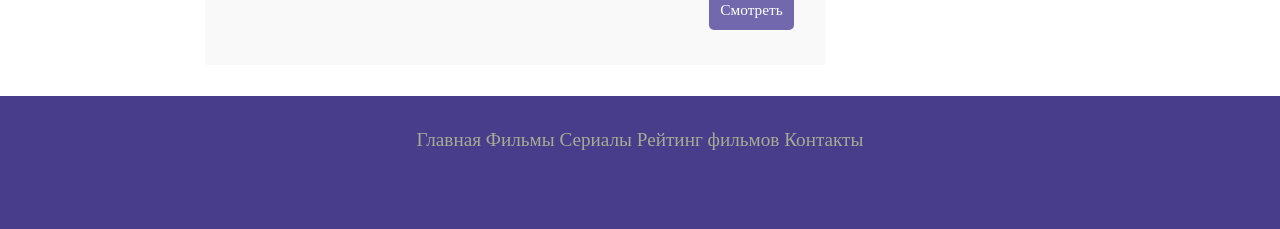
<file: films.html>
<!DOCTYPE html>
<html lang="en">
<head>
    <meta charset="UTF-8">
    <title>Главная страница</title>
    <meta name="description" content="КиноБаза - это портал о кино">
    <meta name="keywords" content="фильмы, фильмы онлайн, HD">
    <link rel="stylesheet" href="/style.css">
</head>
<body>
    
    <div class="main">

        <div class="header">
            <div class="logo">
                <div class="logo.txt">
                    <h1><a href="index.html">КиноБаза</a></h1>
                    <h2>Кино - наша старсть!</h2>
                </div>
            </div>

            <div class="menubar">

                <ul class="menu">
                    <li><a href="index.html">Главная</a></li>
                    <li><a href="films.html">Фильмы</a></li>
                    <li><a href="serials.html">Сериалы</a></li>
                    <li><a href="rating.html">Рейтинг фильмов</a></li>
                    <li><a href="contact.html">Контакты</a></li>
                </ul>
            </div>
        </div>

        <div class="site_content">

            <div class="sidebar_container">

                <div class="sidebar">
                    <h2>Поиск</h2>
                    <form method="post" action="#" id="searc_form">
                        <input type="search" name="search-field" placeholder="Логин" />
                        <input type="submit" class="btn" value="Найти" />
                    </form>
                </div>

                <div class="sidebar">
                    <h2>Вход</h2>
                    <form method="post" action="#" id="login">

                        <input type="text" name="Login_field" placeholder="Логин"/>
                        <input type="password" name="password_field" placeholder="Пароль"/>
                        <input type="submit" class="btn" value="Вход" />
                        <div class="lables_passreg_text">
                            <span><a href="#">Забыли пароль?</a></span> | <span><a href="#">Регистрация</a></span>
                        </div>

                    </form>
                </div>

                <div class="sidebar">
                    <h2>Новости</h2>
                    <span>31.02.2018</span>
                    <p>Мы запустили  расширенный поиск</p>
                    <a href="#">Читать</a>
                </div>

                <div class="sidebar">
                    <h2>Рейтинг фильмов</h2>
                    <ul>
                        <li><a href="show_inter.html">Интерстеллар</a><span class="rating_sidevar"> 8.1</span></li>
                        <li><a href="show_matrix.html">Матрица</a><span class="rating_sidebar"> 8.0</span></li>
                        <li><a href="#">Безумный Максим</a><span class="rating_sidebar"> 7.5</span></li>
                        <li><a href="#">Облачный атлас</a><span class="rating_sidebar"> 7.4</span></li>
                    </ul>
                </div>

            </div>

            <div class="content">

                <div class="info_film">
                    <img src="/photo/inter.png">
                    Когда засуха приводит человечество к продовольственному кризису, коллектив
                    исследователей и учёных отправляется сквозь червоточину (которая
                    предположительно соединяет области пространства-времени через большое расстояние) в путешествие, чтобы превзойти прежние ограничения для
                    космических путешествий человека и переселить человечество на другую планету.
                    <div class="button"><a href="show.html">Смотреть</a></div>
                </div>
                <div class="info_film">
                    <img src="/photo/max.png">
                    Когда засуха приводит человечество к продовольственному кризису, коллектив
                    исследователей и учёных отправляется сквозь червоточину (которая
                    предположительно соединяет области пространства-времени через большое расстояние) в путешествие, чтобы превзойти прежние ограничения для
                    космических путешествий человека и переселить человечество на другую планету.
                        <div class="button"><a href="show.html">Смотреть</a></div>
                </div>
                <div class="info_film">
                    <img src="/photo/matrix.png">
                    Когда засуха приводит человечество к продовольственному кризису, коллектив
                    исследователей и учёных отправляется сквозь червоточину (которая
                    предположительно соединяет области пространства-времени через большое расстояние) в путешествие, чтобы превзойти прежние ограничения для
                    космических путешествий человека и переселить человечество на другую планету.
                    <div class="button"><a href="show.html">Смотреть</a></div>
                </div>
                <div class="info_film">
                    <img src="/photo/cloud.png">
                    Когда засуха приводит человечество к продовольственному кризису, коллектив
                    исследователей и учёных отправляется сквозь червоточину (которая
                    предположительно соединяет области пространства-времени через большое расстояние) в путешествие, чтобы превзойти прежние ограничения для
                    космических путешествий человека и переселить человечество на другую планету.
                    <div class="button"><a href="show.html">Смотреть</a></div>
                </div>
            </div>
         </div>
        <div class="footer">
            <p>
                <a href="index.html"> Главная</a>
                <a href="films.html"> Фильмы</a>
                <a href="serials.html"> Сериалы</a>
                <a href="rating.html"> Рейтинг фильмов</a>
                <a href="contact.html"> Контакты</a>
            </p>
        </div>
    </div>
</body>
</html>
</file>
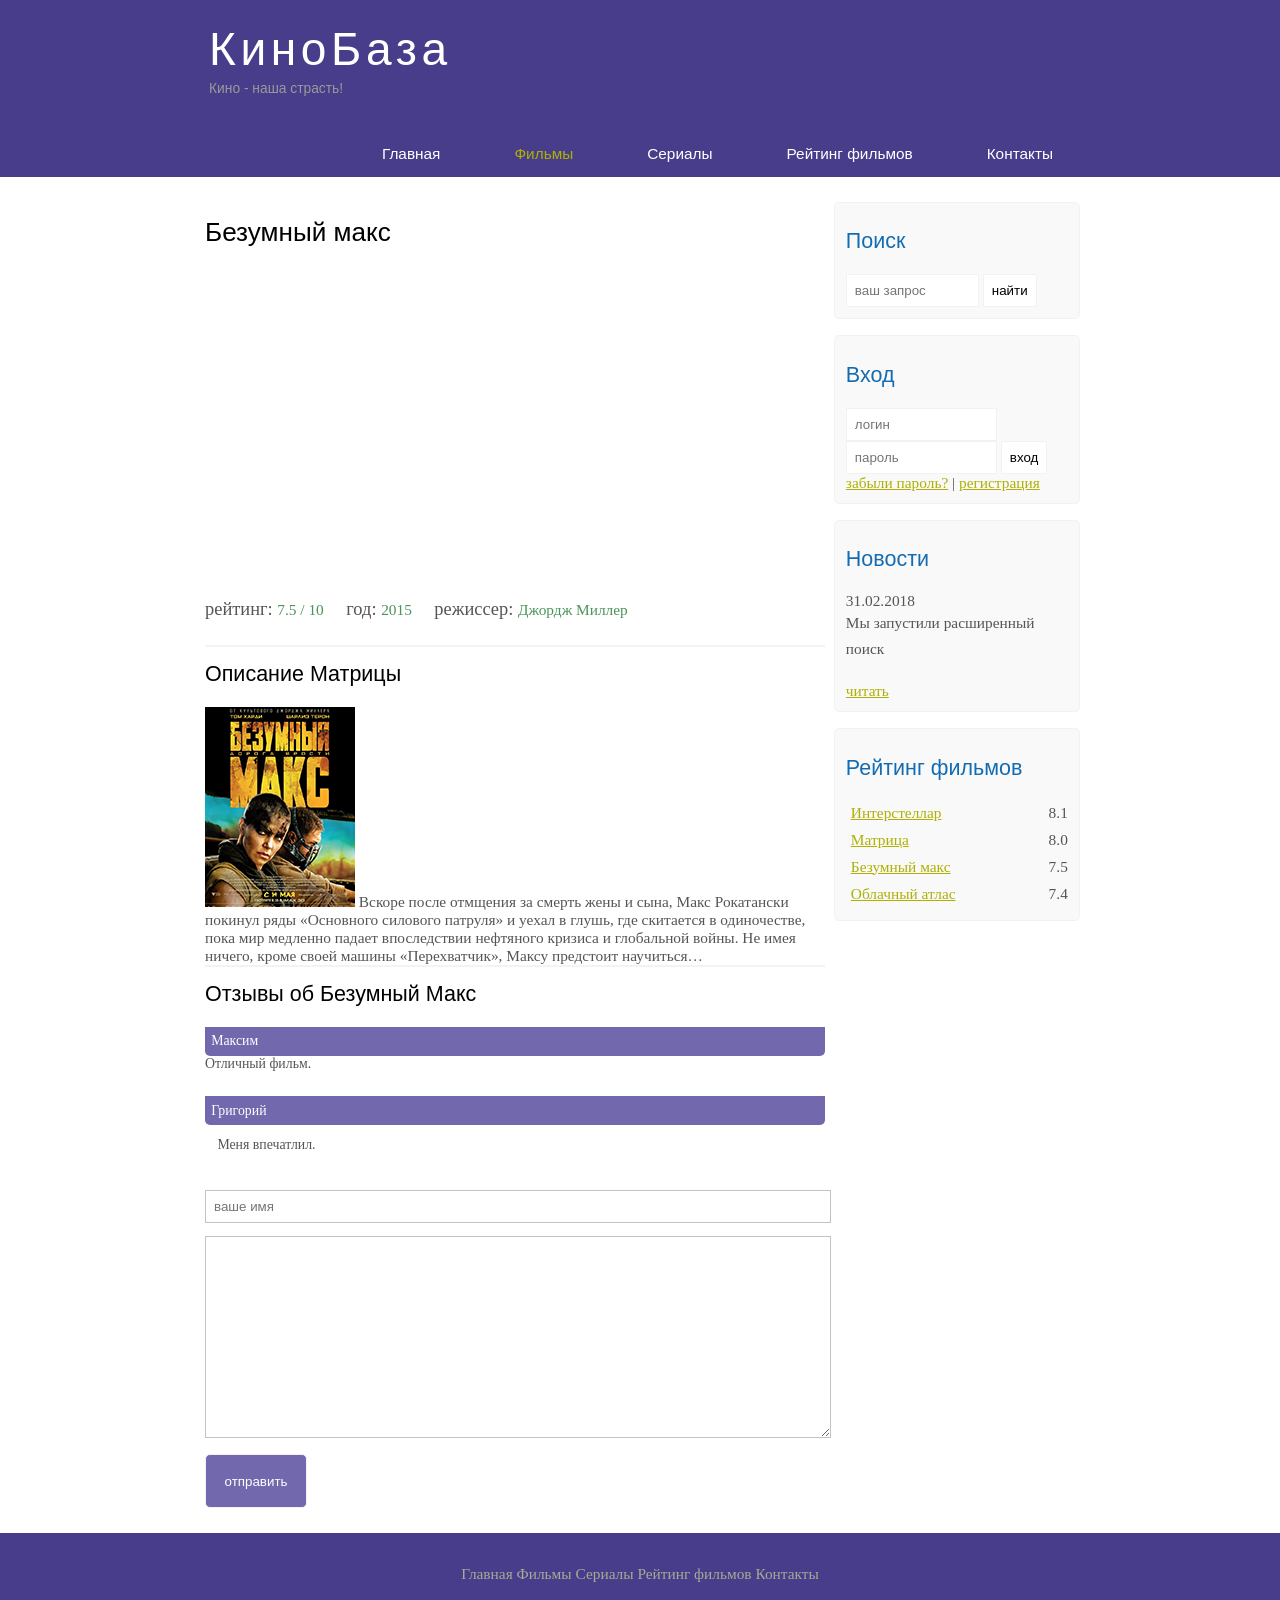
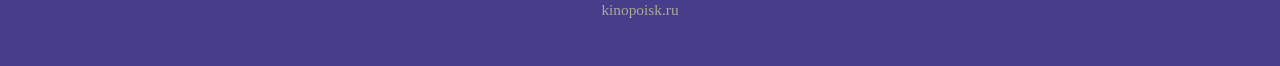
<file: madmax.html>
<!DOCTYPE html>
<html lang="en">
<head>
    <meta charset="UTF-8">
    <title>Фильм Безумный Максим</title>
    <meta name="description" content="КиноБаза - это портал о кино" />
    <meta name="keywords" content="фильмы, фильмы онлайн, hd" />
    <link rel="stylesheet" href="/style.css">
</head>
<body>

    <div class="main">
        <div class="header">
            <div class="logo">
                <div class="logo_text">
                    <h1><a href="index.html">КиноБаза</a></h1>
                    <h2>Кино - наша страсть!</h2>
                </div>
            </div>

            <div class="menubar">

                <ul class="menu">
                    <li><a href="index.html">Главная</a></li>
                    <li class="selected"><a href="films.html">Фильмы</a></li>
                    <li><a href="serials.html">Сериалы</a></li>
                    <li><a href="rating.html">Рейтинг фильмов</a></li>
                    <li><a href="contact.html">Контакты</a></li>
                </ul>
</div>
    <div class="site_content">
    
        <div class="sidebar_container">

            <div class="sidebar">
            <h2>Поиск</h2>
            <form method="post" action="#" id="search_form" >
                
                <input type="search" name="search_field" placeholder="ваш запрос" />
                <input type="submit" class="btn" value="найти" />
            </form>
        </div>

        <div class="sidebar">
            <h2>Вход</h2>
            <form method="post" action="#" id="login">

                <input type="text" name="login_field" placeholder="логин" />
                <input type="password" name="password_field" placeholder="пароль" />
                <input type="submit" class="btn" value="вход" />
                <div class="labels_password_text">
                    <span><a href="#">забыли пароль?</a></span> | <span><a href="#">
                    регистрация</a></span>
                </div>

            </form>
        </div>
        <div class="sidebar">
            <h2>Новости</h2>
            <span>31.02.2018</span>
            <p>Мы запустили расширенный поиск</p>
            <a href="#">читать</a>
        </div>

        <div class="sidebar">
            <h2>Рейтинг фильмов</h2>
            <ul>
                <li><a href="show.html">Интерстеллар</a><span class="rating_sidebar">8.1</span></li>
                <li><a href="matrix.html">Матрица</a><span class="rating_sidebar">8.0</span></li>
                <li><a href="madmax.html">Безумный макс</a><span class="rating_sidebar">7.5</span></li>
                <li><a href="atlas.html">Облачный атлас</a><span class="rating_sidebar">7.4</span>
                </li>
            </ul>
        </div>

    </div>
            
    <div class="content">
            
        <h1>Безумный макс</h1>
            
        <iframe width="560" height="315" src="https://www.youtube.com/embed/yuJf6E_Gq5c" frameborder="0" allowfullscreen></iframe>
       
        <div class="info_film_page">
            <span class="label">рейтинг: </span><span class="value">7.5 / 10</span>
            <span class="label">год: </span><span class="value">2015</span>
            <span class="label">режиссер: </span><span class="value">Джордж Миллер</span
            >
            </div>
            <hr>
            <h2>Описание Матрицы</h2>
            <div class="description_film">
            
                <img src="/photo/max.png">
                Вскоре после отмщения за смерть жены и сына, Макс Рокатански покинул ряды «Основного силового патруля» и уехал в глушь,
                где скитается в одиночестве, пока мир медленно падает впоследствии нефтяного кризиса и глобальной войны. 
                Не имея ничего, кроме своей машины «Перехватчик», Максу предстоит научиться… 
            </div>
            
            
            <hr>
            <h2>Отзывы об Безумный Макс</h2>
            
            <div class="reviews">
                <div class="review_name">
                    Максим
            </div>
            <div class="preview_text">
                Отличный фильм.
            </div>

            </div>
            <div class="reviews">
                <div class="review_name">
                    Григорий
                </div>
                <div class="review_text">
                    Меня впечатлил.
                </div>
            </div>
        
            <div class="send">
                <form method="post" action="#" id="review">
                    <input type="text" name="review_name" placeholder="ваше имя">
                    <textarea name="review_text"></textarea>
                    <input class="btn" type="submit" value="отправить">
                </form>
            </div>
        </div>
        
    </div>
        
    <div class="footer">
        <p>
            <a href="index.html">Главная</a>
            <a href="films.html">Фильмы</a>
            <a href="serials.html">Сериалы</a>
            <a href="rating.html">Рейтинг фильмов</a>
            <a href="contact.html">Контакты</a>
        </p>
        <p> kinopoisk.ru </p>
        </div>

    </div>
    
</body>
</html>
</file>
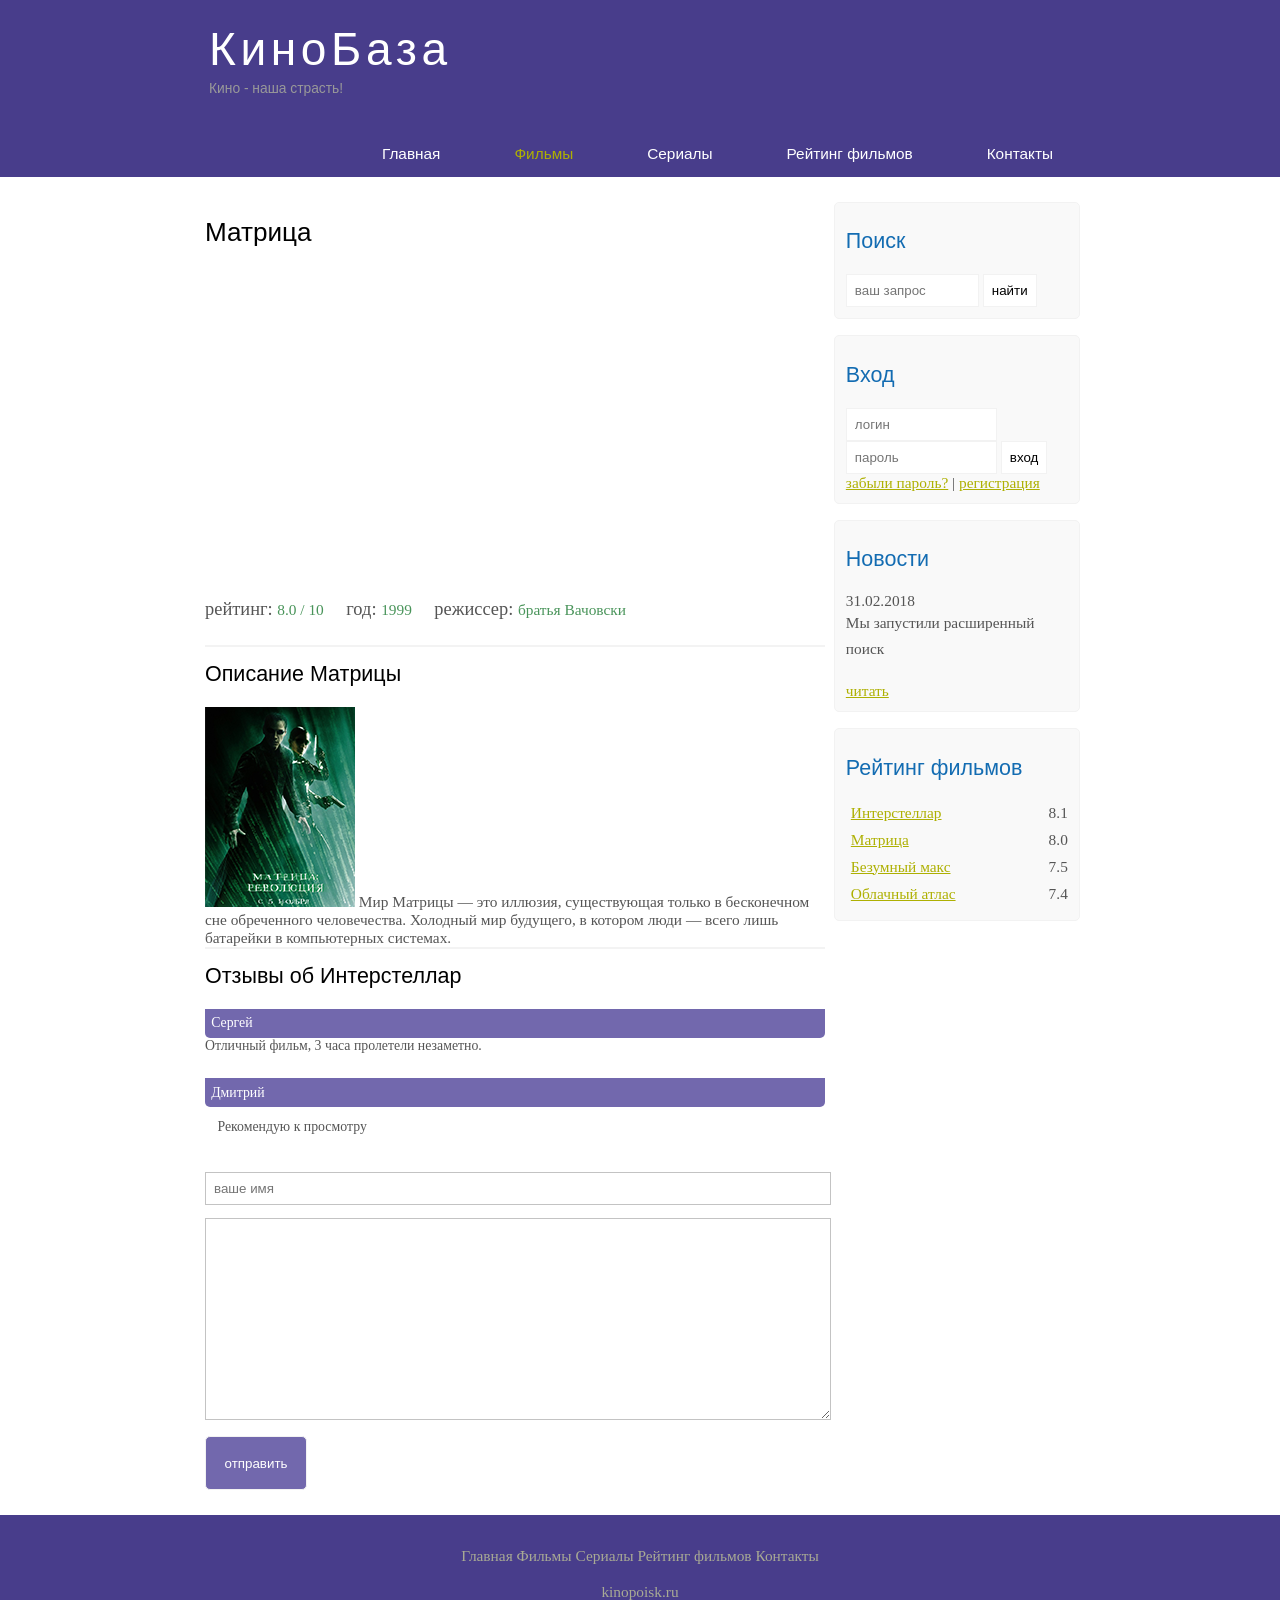
<file: matrix.html>
<!DOCTYPE html>
<html lang="en">
<head>
    <meta charset="UTF-8">
    <title>Фильм Матрица</title>
    <meta name="description" content="КиноБаза - это портал о кино" />
    <meta name="keywords" content="фильмы, фильмы онлайн, hd" />
    <link rel="stylesheet" href="/style.css">
</head>
<body>

    <div class="main">
        <div class="header">
            <div class="logo">
                <div class="logo_text">
                    <h1><a href="index.html">КиноБаза</a></h1>
                    <h2>Кино - наша страсть!</h2>
                </div>
            </div>

            <div class="menubar">

                <ul class="menu">
                    <li><a href="index.html">Главная</a></li>
                    <li class="selected"><a href="films.html">Фильмы</a></li>
                    <li><a href="serials.html">Сериалы</a></li>
                    <li><a href="rating.html">Рейтинг фильмов</a></li>
                    <li><a href="contact.html">Контакты</a></li>
                </ul>
</div>
    <div class="site_content">
    
        <div class="sidebar_container">

            <div class="sidebar">
            <h2>Поиск</h2>
            <form method="post" action="#" id="search_form" >
                
                <input type="search" name="search_field" placeholder="ваш запрос" />
                <input type="submit" class="btn" value="найти" />
            </form>
        </div>

        <div class="sidebar">
            <h2>Вход</h2>
            <form method="post" action="#" id="login">

                <input type="text" name="login_field" placeholder="логин" />
                <input type="password" name="password_field" placeholder="пароль" />
                <input type="submit" class="btn" value="вход" />
                <div class="labels_password_text">
                    <span><a href="#">забыли пароль?</a></span> | <span><a href="#">
                    регистрация</a></span>
                </div>

            </form>
        </div>
        <div class="sidebar">
            <h2>Новости</h2>
            <span>31.02.2018</span>
            <p>Мы запустили расширенный поиск</p>
            <a href="#">читать</a>
        </div>

        <div class="sidebar">
            <h2>Рейтинг фильмов</h2>
            <ul>
                <li><a href="show.html">Интерстеллар</a><span class="rating_sidebar">8.1</span></li>
                <li><a href="matrix.html">Матрица</a><span class="rating_sidebar">8.0</span></li>
                <li><a href="madmax.html">Безумный макс</a><span class="rating_sidebar">7.5</span></li>
                <li><a href="atlas.html">Облачный атлас</a><span class="rating_sidebar">7.4</span>
                </li>
            </ul>
        </div>

    </div>
            
    <div class="content">
            
        <h1>Матрица</h1>
            
        <iframe width="560" height="315" src="https://www.youtube.com/embed/m8e-FF8MsqU" frameborder="0" allowfullscreen></iframe>
       
        <div class="info_film_page">
            <span class="label">рейтинг: </span><span class="value">8.0 / 10</span>
            <span class="label">год: </span><span class="value">1999</span>
            <span class="label">режиссер: </span><span class="value">братья Вачовски</span
            >
            </div>
            <hr>
            <h2>Описание Матрицы</h2>
            <div class="description_film">
            
                <img src="/photo/matrix.png">
                Мир Матрицы — это иллюзия, существующая только в бесконечном сне обреченного человечества. 
                Холодный мир будущего, в котором люди — всего лишь батарейки в компьютерных системах.
            </div>
            
            
            <hr>
            <h2>Отзывы об Интерстеллар</h2>
            
            <div class="reviews">
                <div class="review_name">
                    Сергей
            </div>
            <div class="preview_text">
                Отличный фильм, 3 часа пролетели незаметно.
            </div>

            </div>
            <div class="reviews">
                <div class="review_name">
                    Дмитрий
                </div>
                <div class="review_text">
                    Рекомендую к просмотру
                </div>
            </div>
        
            <div class="send">
                <form method="post" action="#" id="review">
                    <input type="text" name="review_name" placeholder="ваше имя">
                    <textarea name="review_text"></textarea>
                    <input class="btn" type="submit" value="отправить">
                </form>
            </div>
        </div>
        
    </div>
        
    <div class="footer">
        <p>
            <a href="index.html">Главная</a>
            <a href="films.html">Фильмы</a>
            <a href="serials.html">Сериалы</a>
            <a href="rating.html">Рейтинг фильмов</a>
            <a href="contact.html">Контакты</a>
        </p>
        <p> kinopoisk.ru </p>
        </div>

    </div>
    
</body>
</html>
</file>
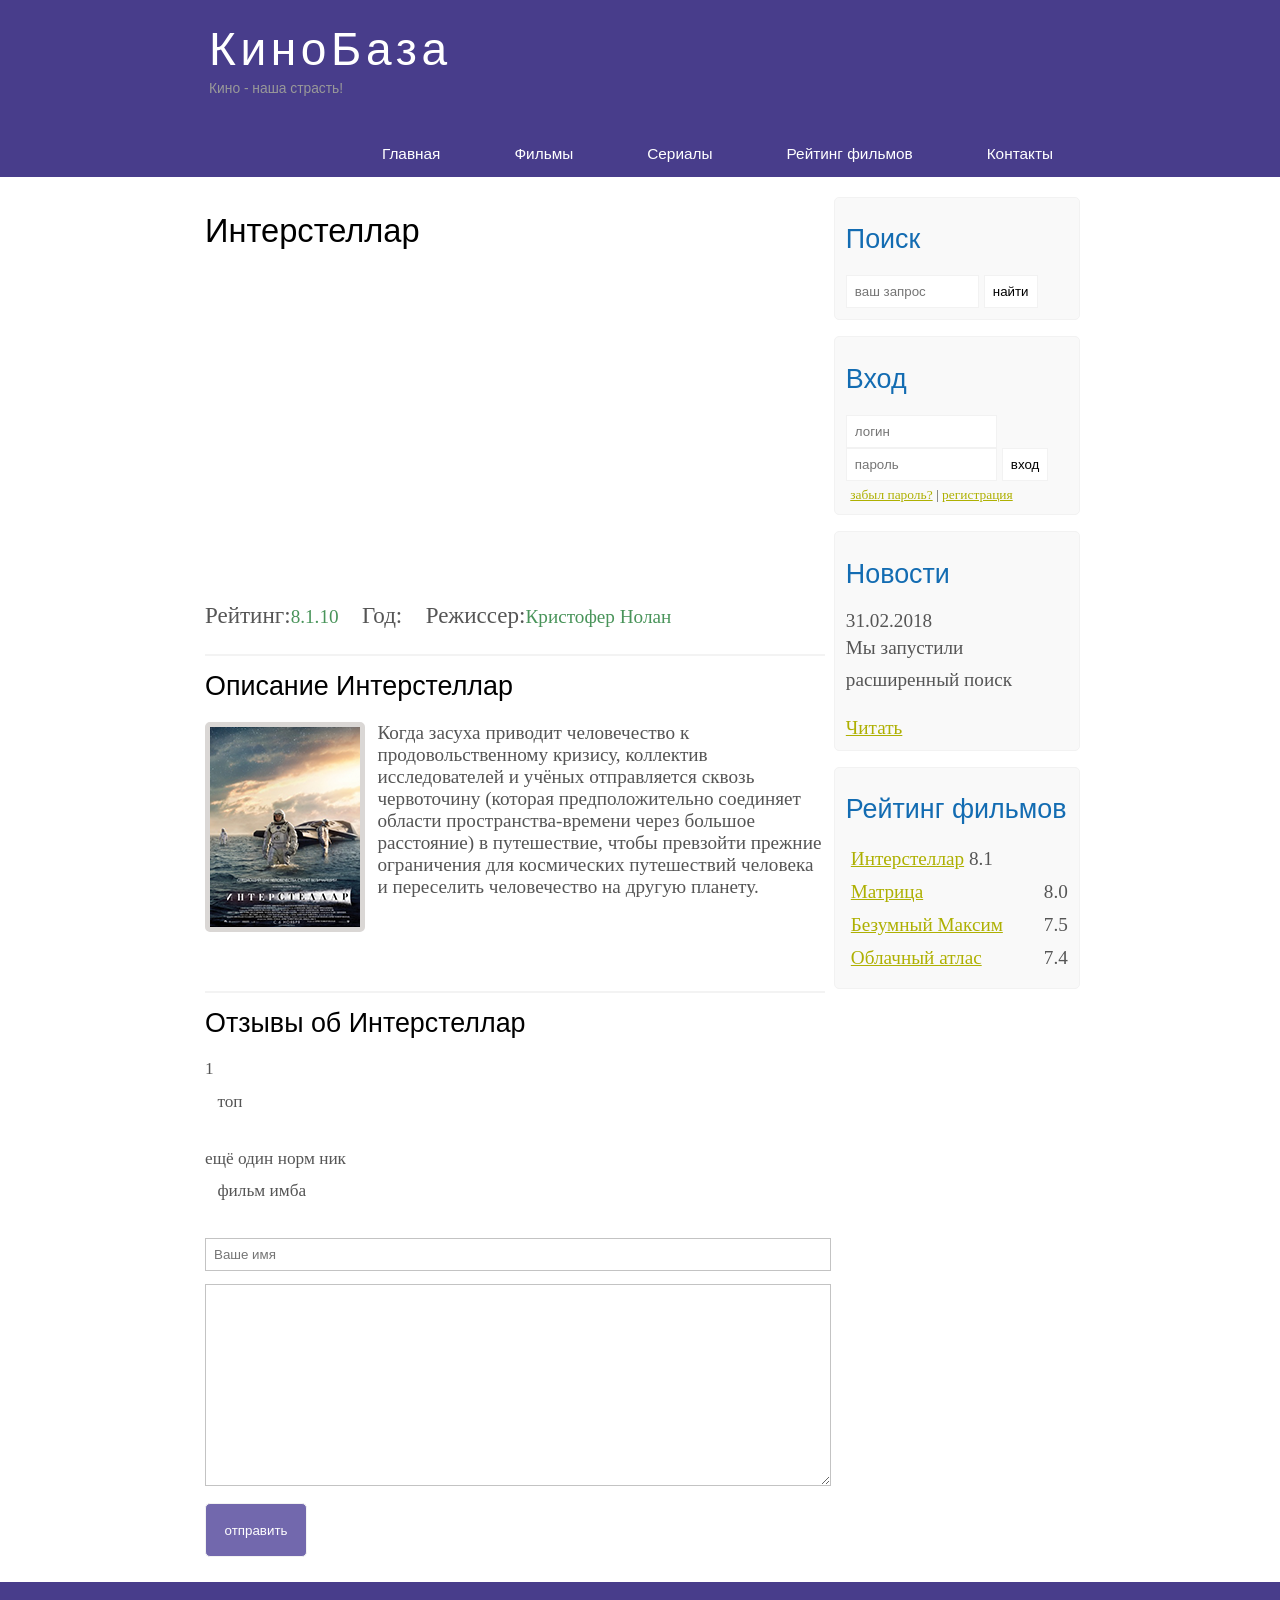
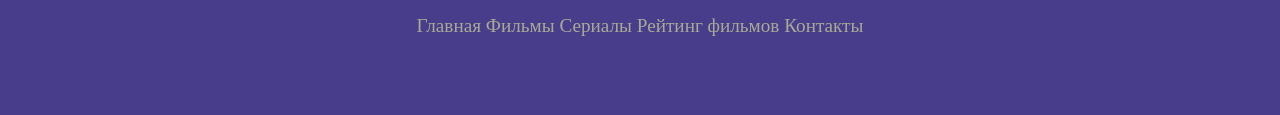
<file: rating.html>
<!DOCTYPE html>
<html lang="en">
<head>
    <meta charset="UTF-8">
    <title>Главная страница</title>
    <meta name="description" content="КиноБаза - это портал о кино">
    <meta name="keywords" content="фильмы, фильмы онлайн, HD">
    <link rel="stylesheet" href="/style.css">
</head>
<body>
    
    <div class="main">

        <div class="header">
            <div class="logo">
                <div class="logo_text">
                    <h1><a href="index.html">КиноБаза</a></h1>
                    <h2>Кино - наша страсть!</h2>
                </div>
            </div>

            <div class="menubar">

                <ul class="menu">
                    <li><a href="index.html">Главная</a></li>
                    <li><a href="films.html">Фильмы</a></li>
                    <li><a href="serials.html">Сериалы</a></li>
                    <li><a href="rating.html">Рейтинг фильмов</a></li>
                    <li><a href="contact.html">Контакты</a></li>
                </ul>
            </div>
        </div>

        
        <div class="site_content">

            <div class="sidebar_container">

                <div class="sidebar">
                    <h2>Поиск</h2>
                    <form method="post" action="#" id="search_form">
                        <input type="search" name="search_field" placeholder="ваш запрос"/>
                        <input type="submit" class="btn" value="найти"/>
                    </form>
                </div>

                <div class="sidebar">
                    <h2>Вход</h2>
                    <form method="post" action="#" id="login">

                        <input type="text" name="login_field" placeholder="логин"/>
                        <input type="password" name="password_field" placeholder="пароль"/>
                        <input type="submit" class="btn" value="вход"/>
                        <div class="lables_passreg_text">
                            <span><a href="#">забыл пароль?</a></span> | <span><a href="#">регистрация</a></span>
                        </div>

                    </form>
                </div>

                <div class="sidebar">
                    <h2>Новости</h2>
                    <span>31.02.2018</span>
                    <p>Мы запустили расширенный поиск</p>
                    <a href="#">Читать</a>
                </div>

                <div class="sidebar">
                    <h2>Рейтинг фильмов</h2>
                    <ul>
                        <li><a href="show.html">Интерстеллар</a><span class="rating_sidevar"> 8.1</span></li>
                        <li><a href="matrix.html">Матрица</a><span class="rating_sidebar"> 8.0</span></li>
                        <li><a href="madmax.html">Безумный Максим</a><span class="rating_sidebar"> 7.5</span></li>
                        <li><a href="atlas.html">Облачный атлас</a><span class="rating_sidebar"> 7.4</span></li>
                    </ul>
                </div>

            </div>

            <div class="content">

                <h1>Интерстеллар</h1>
                <iframe width="560" height="315" src="https://www.youtube.com/embed/R5KHoE_8dgo?showinfo=0" frameborder="0" allow full screen></iframe>
                <div class="info_film_page">
                    <span class="label">Рейтинг:</span><span class="value">8.1.10</span>
                    <span class="label">Год:</span><span class="value"></span>
                    <span class="label">Режиссер:</span><span class="value">Кристофер Нолан</span>
                </div>
                <hr>
                <h2>Описание Интерстеллар</h2>
                <div class="decriptions_film">
                    <img src="/photo/inter.png">
                    Когда засуха приводит человечество к продовольственному кризису, коллектив
                    исследователей и учёных отправляется сквозь червоточину (которая
                    предположительно соединяет области пространства-времени через большое расстояние) в путешествие, чтобы превзойти прежние ограничения для
                    космических путешествий человека и переселить человечество на другую планету.
                </div>
                <hr>
                <h2>Отзывы об Интерстеллар</h2>
                <div class="reviews">
                    <div class="reviews_name">
                        1
                    </div>
                    <div class="review_text">
                        топ
                    </div>
                </div>
                <div class="reviews">
                    <div class="reviews_name">
                        ещё один норм ник
                    </div>
                    <div class="review_text">
                        фильм имба
                    </div>
                </div>  
                <div class="send">
                    <form method="post" action="#" id="review">
                        <input type="text" name="review_name" placeholder="Ваше имя">
                        <textarea name="review_text"></textarea>
                        <input class="btn" type="submit" value="отправить"> 
                    </form>

                </div>  
            </div>
         </div>
        <div class="footer">
            <p>
                <a href="index.html">Главная</a>
                <a href="films.html">Фильмы</a>
                <a href="serials.html">Сериалы</a>
                <a href="rating.html">Рейтинг фильмов</a>
                <a href="contact.html">Контакты</a>
            </p>
        </div>
    </div>
</body>
</html>
</file>
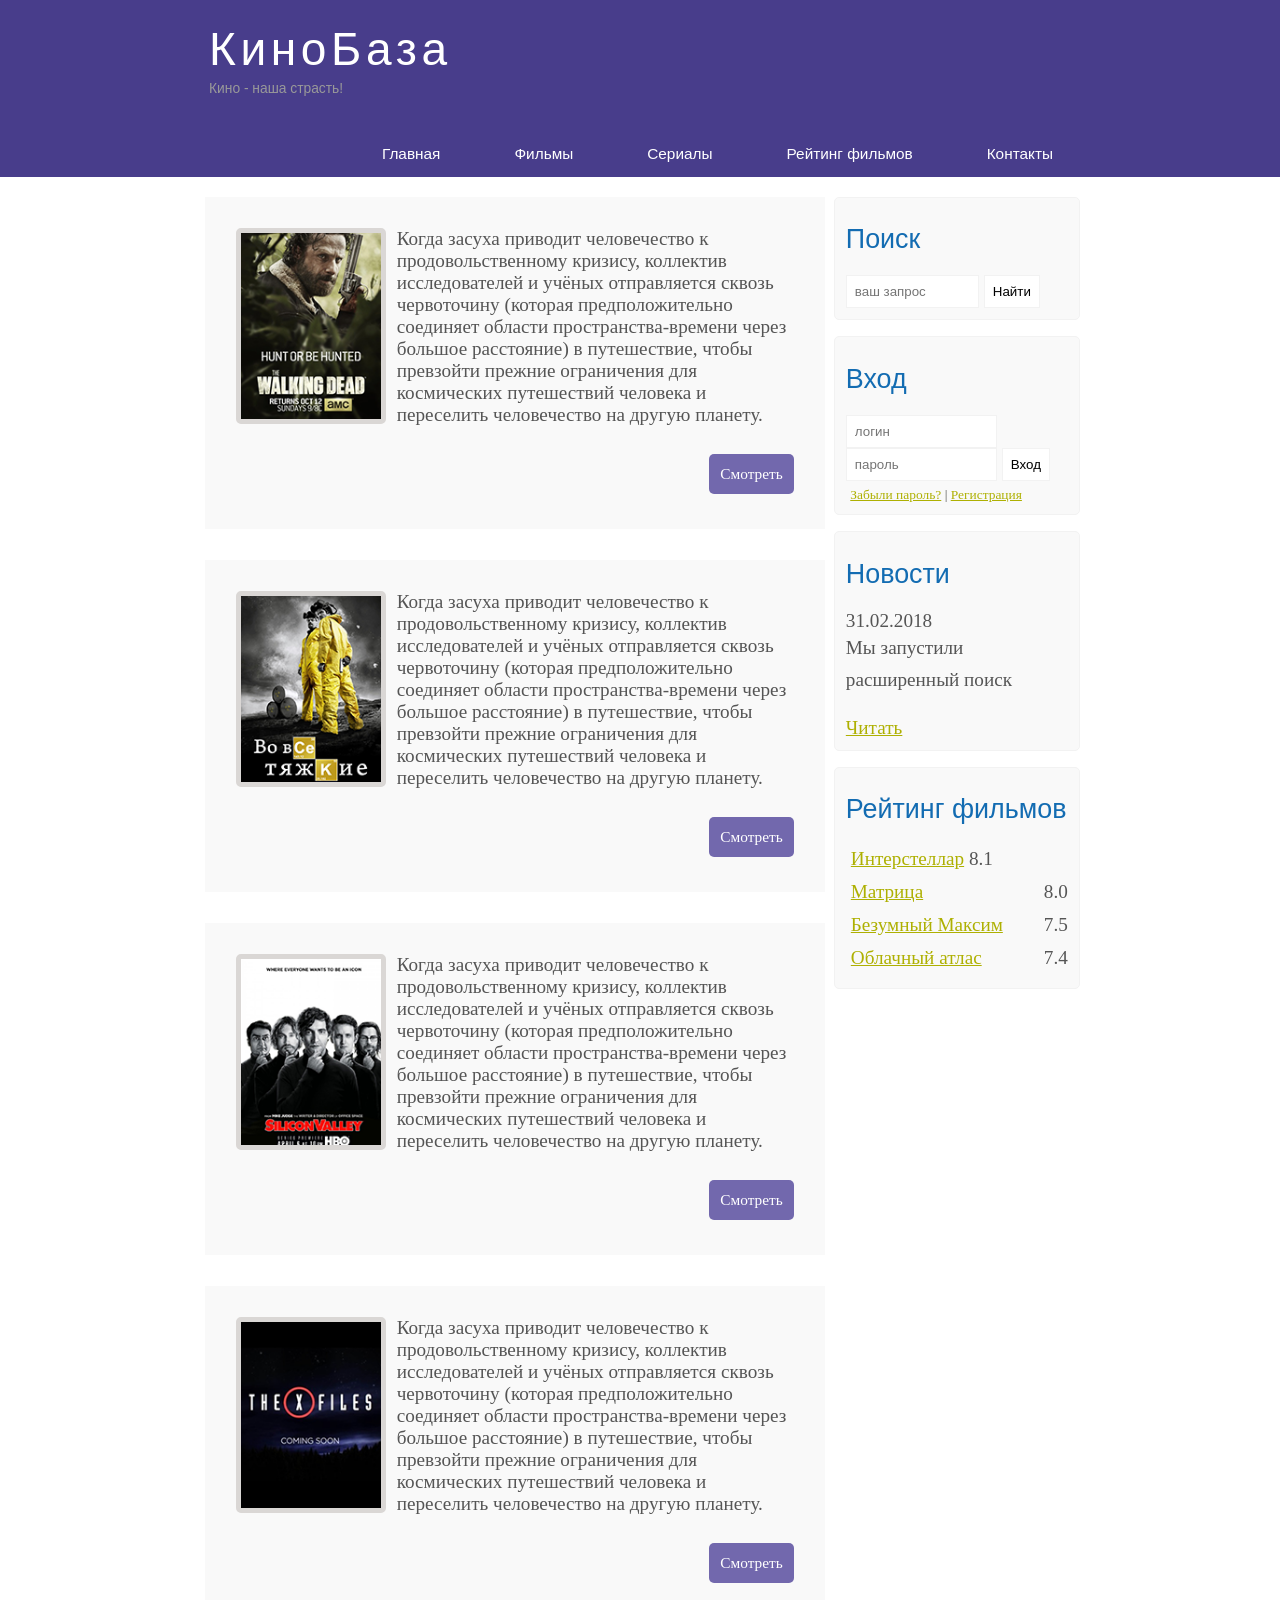
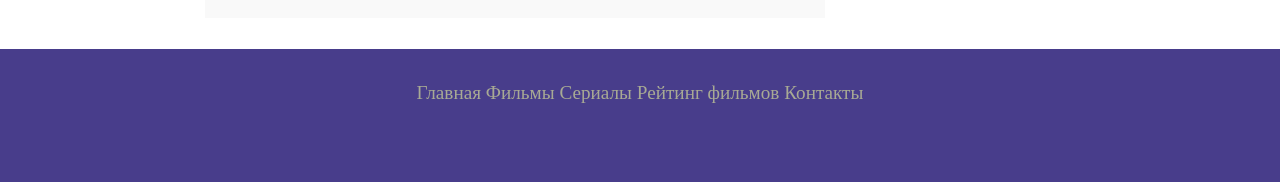
<file: serials.html>
<!DOCTYPE html>
<html lang="en">
<head>
    <meta charset="UTF-8">
    <title>Главная страница</title>
    <meta name="description" content="КиноБаза - это портал о кино">
    <meta name="keywords" content="фильмы, фильмы онлайн, HD">
    <link rel="stylesheet" href="/style.css">
</head>
<body>
    
    <div class="main">

        <div class="header">
            <div class="logo">
                <div class="logo_text">
                    <h1><a href="index.html">КиноБаза</a></h1>
                    <h2>Кино - наша страсть!</h2>
                </div>
            </div>

            <div class="menubar">

                <ul class="menu">
                    <li><a href="index.html">Главная</a></li>
                    <li><a href="films.html">Фильмы</a></li>
                    <li><a href="serials.html">Сериалы</a></li>
                    <li><a href="rating.html">Рейтинг фильмов</a></li>
                    <li><a href="contact.html">Контакты</a></li>
                </ul>
            </div>
        </div>

        <div class="site_content">

            <div class="sidebar_container">

                <div class="sidebar">
                    <h2>Поиск</h2>
                    <form method="post" action="#" id="searc_form">
                        <input type="search" name="search-field" placeholder="ваш запрос" />
                        <input type="submit" class="btn" value="Найти" />
                    </form>
                </div>

                <div class="sidebar">
                    <h2>Вход</h2>
                    <form method="post" action="#" id="login">

                        <input type="text" name="Login_field" placeholder="логин"/>
                        <input type="password" name="password_field" placeholder="пароль"/>
                        <input type="submit" class="btn" value="Вход" />
                        <div class="lables_passreg_text">
                            <span><a href="#">Забыли пароль?</a></span> | <span><a href="#">Регистрация</a></span>
                        </div>

                    </form>
                </div>

                <div class="sidebar">
                    <h2>Новости</h2>
                    <span>31.02.2018</span>
                    <p>Мы запустили  расширенный поиск</p>
                    <a href="#">Читать</a>
                </div>

                <div class="sidebar">
                    <h2>Рейтинг фильмов</h2>
                    <ul>
                        <li><a href="show.html">Интерстеллар</a><span class="rating_sidevar"> 8.1</span></li>
                        <li><a href="#">Матрица</a><span class="rating_sidebar"> 8.0</span></li>
                        <li><a href="#">Безумный Максим</a><span class="rating_sidebar"> 7.5</span></li>
                        <li><a href="#">Облачный атлас</a><span class="rating_sidebar"> 7.4</span></li>
                    </ul>
                </div>

            </div>

            <div class="content">

                <div class="info_film">
                    <img src="/photo/dead.png">
                    Когда засуха приводит человечество к продовольственному кризису, коллектив
                    исследователей и учёных отправляется сквозь червоточину (которая
                    предположительно соединяет области пространства-времени через большое расстояние) в путешествие, чтобы превзойти прежние ограничения для
                    космических путешествий человека и переселить человечество на другую планету.
                    <div class="button"><a href="dead.html">Смотреть</a></div>
                </div>
                <div class="info_film">
                    <img src="/photo/breakingbad.png">
                    Когда засуха приводит человечество к продовольственному кризису, коллектив
                    исследователей и учёных отправляется сквозь червоточину (которая
                    предположительно соединяет области пространства-времени через большое расстояние) в путешествие, чтобы превзойти прежние ограничения для
                    космических путешествий человека и переселить человечество на другую планету.
                        <div class="button"><a href="breakingbad.html">Смотреть</a></div>
                </div>
                <div class="info_film">
                    <img src="/photo/silicon.png">
                    Когда засуха приводит человечество к продовольственному кризису, коллектив
                    исследователей и учёных отправляется сквозь червоточину (которая
                    предположительно соединяет области пространства-времени через большое расстояние) в путешествие, чтобы превзойти прежние ограничения для
                    космических путешествий человека и переселить человечество на другую планету.
                    <div class="button"><a href="silicon.html">Смотреть</a></div>
                </div>
                <div class="info_film">
                    <img src="/photo/xfiles.png">
                    Когда засуха приводит человечество к продовольственному кризису, коллектив
                    исследователей и учёных отправляется сквозь червоточину (которая
                    предположительно соединяет области пространства-времени через большое расстояние) в путешествие, чтобы превзойти прежние ограничения для
                    космических путешествий человека и переселить человечество на другую планету.
                    <div class="button"><a href="xfiles.html">Смотреть</a></div>
                </div>
            </div>
         </div>
        <div class="footer">
            <p>
                <a href="index.html">Главная</a>
                <a href="films.html">Фильмы</a>
                <a href="serials.html">Сериалы</a>
                <a href="rating.html">Рейтинг фильмов</a>
                <a href="contact.html">Контакты</a>
            </p>
        </div>
    </div>
</body>
</html>
</file>
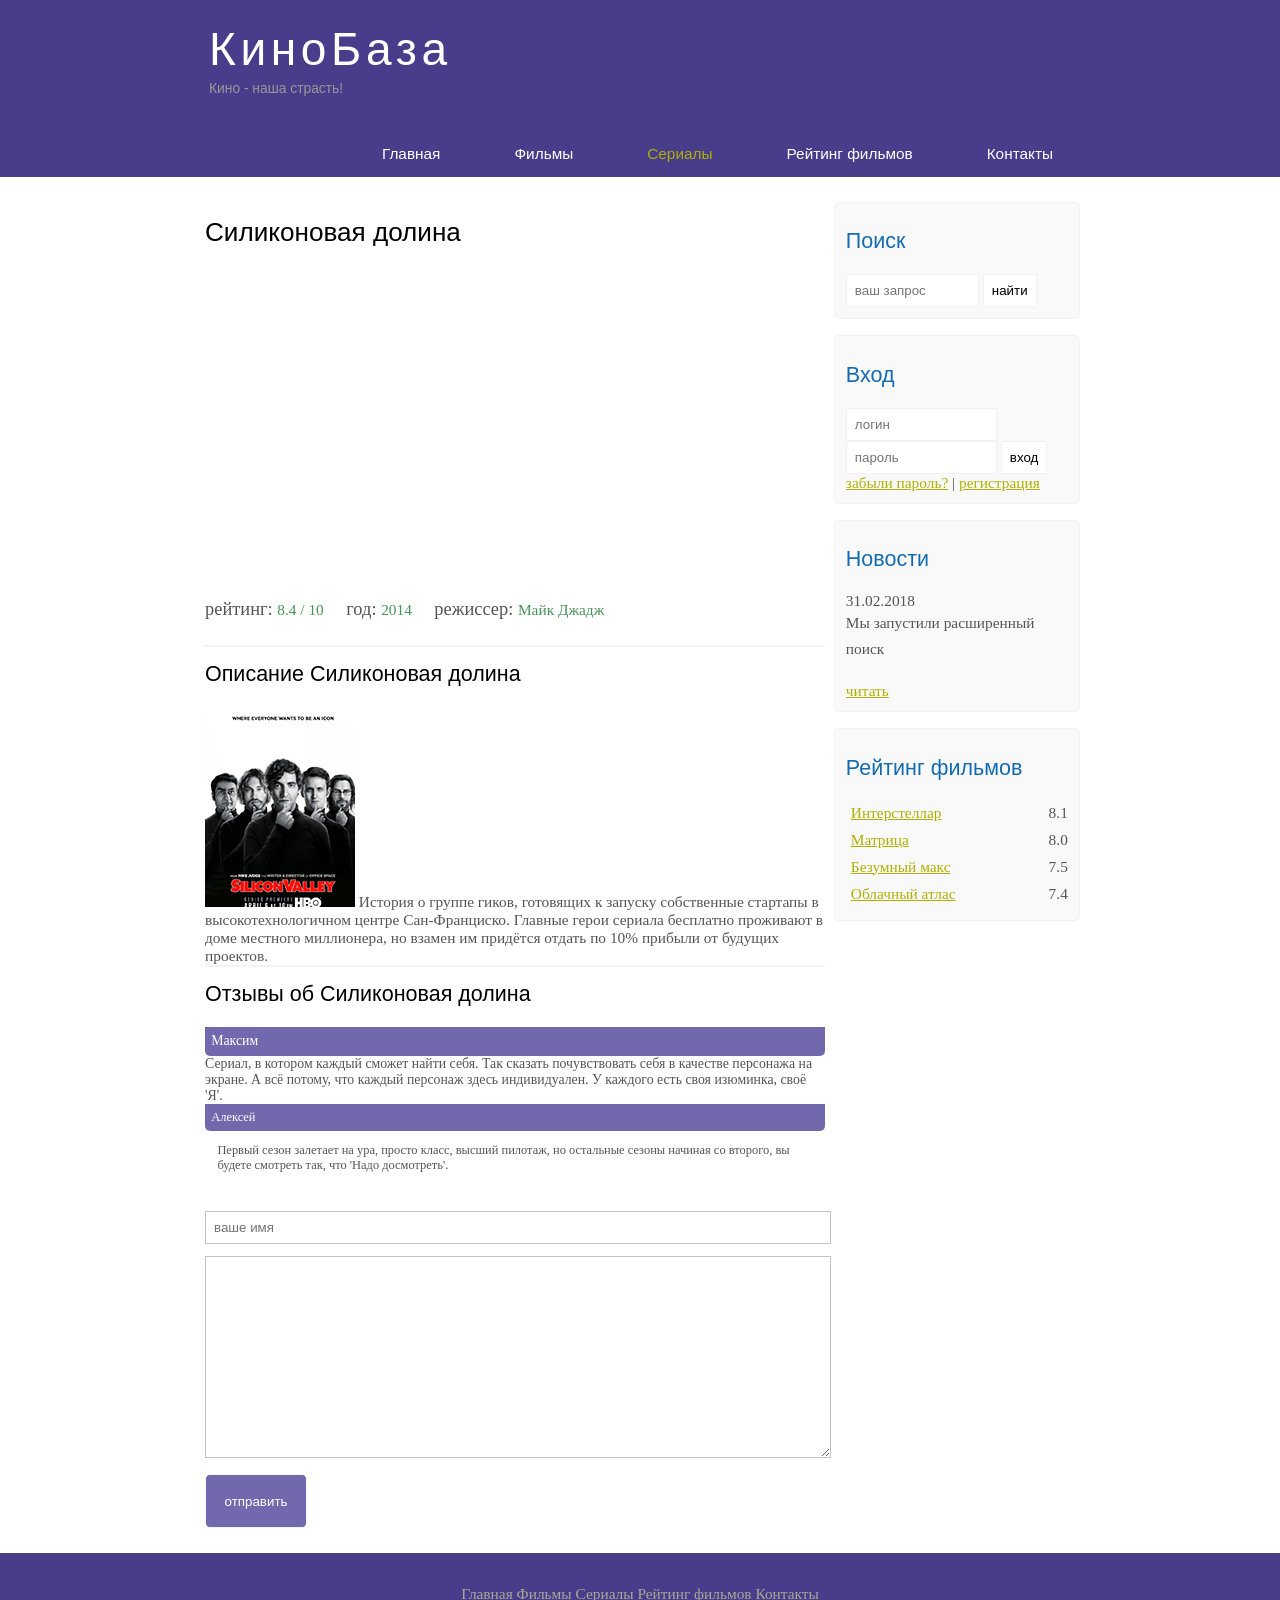
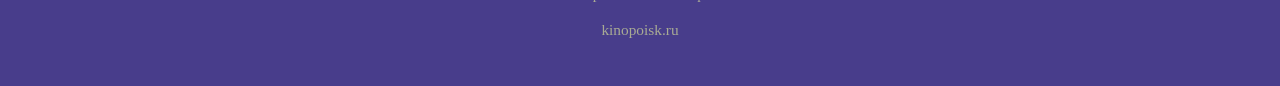
<file: silicon.html>
<!DOCTYPE html>
<html lang="en">
<head>
    <meta charset="UTF-8">
    <title>Сериал Силиконовая долина</title>
    <meta name="description" content="КиноБаза - это портал о кино" />
    <meta name="keywords" content="фильмы, фильмы онлайн, hd" />
    <link rel="stylesheet" href="/style.css">
</head>
<body>

    <div class="main">
        <div class="header">
            <div class="logo">
                <div class="logo_text">
                    <h1><a href="index.html">КиноБаза</a></h1>
                    <h2>Кино - наша страсть!</h2>
                </div>
            </div>

            <div class="menubar">

                <ul class="menu">
                    <li><a href="index.html">Главная</a></li>
                    <li><a href="films.html">Фильмы</a></li>
                    <li class="selected"><a href="serials.html">Сериалы</a></li>
                    <li><a href="rating.html">Рейтинг фильмов</a></li>
                    <li><a href="contact.html">Контакты</a></li>
                </ul>
</div>
    <div class="site_content">
    
        <div class="sidebar_container">

            <div class="sidebar">
            <h2>Поиск</h2>
            <form method="post" action="#" id="search_form" >
                
                <input type="search" name="search_field" placeholder="ваш запрос" />
                <input type="submit" class="btn" value="найти" />
            </form>
        </div>

        <div class="sidebar">
            <h2>Вход</h2>
            <form method="post" action="#" id="login">

                <input type="text" name="login_field" placeholder="логин" />
                <input type="password" name="password_field" placeholder="пароль" />
                <input type="submit" class="btn" value="вход" />
                <div class="labels_password_text">
                    <span><a href="#">забыли пароль?</a></span> | <span><a href="#">
                    регистрация</a></span>
                </div>

            </form>
        </div>
        <div class="sidebar">
            <h2>Новости</h2>
            <span>31.02.2018</span>
            <p>Мы запустили расширенный поиск</p>
            <a href="#">читать</a>
        </div>

        <div class="sidebar">
            <h2>Рейтинг фильмов</h2>
            <ul>
                <li><a href="show.html">Интерстеллар</a><span class="rating_sidebar">8.1</span></li>
                <li><a href="matrix.html">Матрица</a><span class="rating_sidebar">8.0</span></li>
                <li><a href="madmax.html">Безумный макс</a><span class="rating_sidebar">7.5</span></li>
                <li><a href="atlas.html">Облачный атлас</a><span class="rating_sidebar">7.4</span>
                </li>
            </ul>
        </div>

    </div>
            
    <div class="content">
            
        <h1>Силиконовая долина</h1>
            
        <iframe width="560" height="315" src="https://www.youtube.com/embed/LadJ-1bD6fE" frameborder="0" allowfullscreen></iframe>
       
        <div class="info_film_page">
            <span class="label">рейтинг: </span><span class="value">8.4 / 10</span>
            <span class="label">год: </span><span class="value">2014</span>
            <span class="label">режиссер: </span><span class="value">Майк Джадж</span
            >
            </div>
            <hr>
            <h2>Описание Силиконовая долина</h2>
            <div class="description_film">
            
                <img src="/photo/silicon.png">
                История о группе гиков, готовящих к запуску собственные стартапы в высокотехнологичном центре Сан-Франциско.
                Главные герои сериала бесплатно проживают в доме местного миллионера, но взамен им придётся отдать по 10% прибыли от будущих проектов.

            </div>
            
            
            <hr>
            <h2>Отзывы об Силиконовая долина</h2>
            
            <d class="reviews">
                <div class="review_name">
                    Максим
            </div>
            <div class="preview_text">
                Сериал, в котором каждый сможет найти себя. Так сказать почувствовать себя в качестве персонажа на экране. А всё потому, что каждый персонаж здесь индивидуален. У каждого есть своя изюминка, своё 'Я'.            <div class="reviews">
                <div class="review_name">
                    Алексей
                </div>
                <div class="review_text">
                    Первый сезон залетает на ура, просто класс, высший пилотаж, но остальные сезоны начиная со второго, вы будете смотреть так, что 'Надо досмотреть'.
                </div>
            </div>
        
            <div class="send">
                <form method="post" action="#" id="review">
                    <input type="text" name="review_name" placeholder="ваше имя">
                    <textarea name="review_text"></textarea>
                    <input class="btn" type="submit" value="отправить">
                </form>
            </div>
        </div>
    </div>
    </div>
        
    <div class="footer">
        <p>
            <a href="index.html">Главная</a>
            <a href="films.html">Фильмы</a>
            <a href="serials.html">Сериалы</a>
            <a href="rating.html">Рейтинг фильмов</a>
            <a href="contact.html">Контакты</a>
        </p>
        <p> kinopoisk.ru </p>
        </div>

    </div>
    
</body>
</html>
</file>
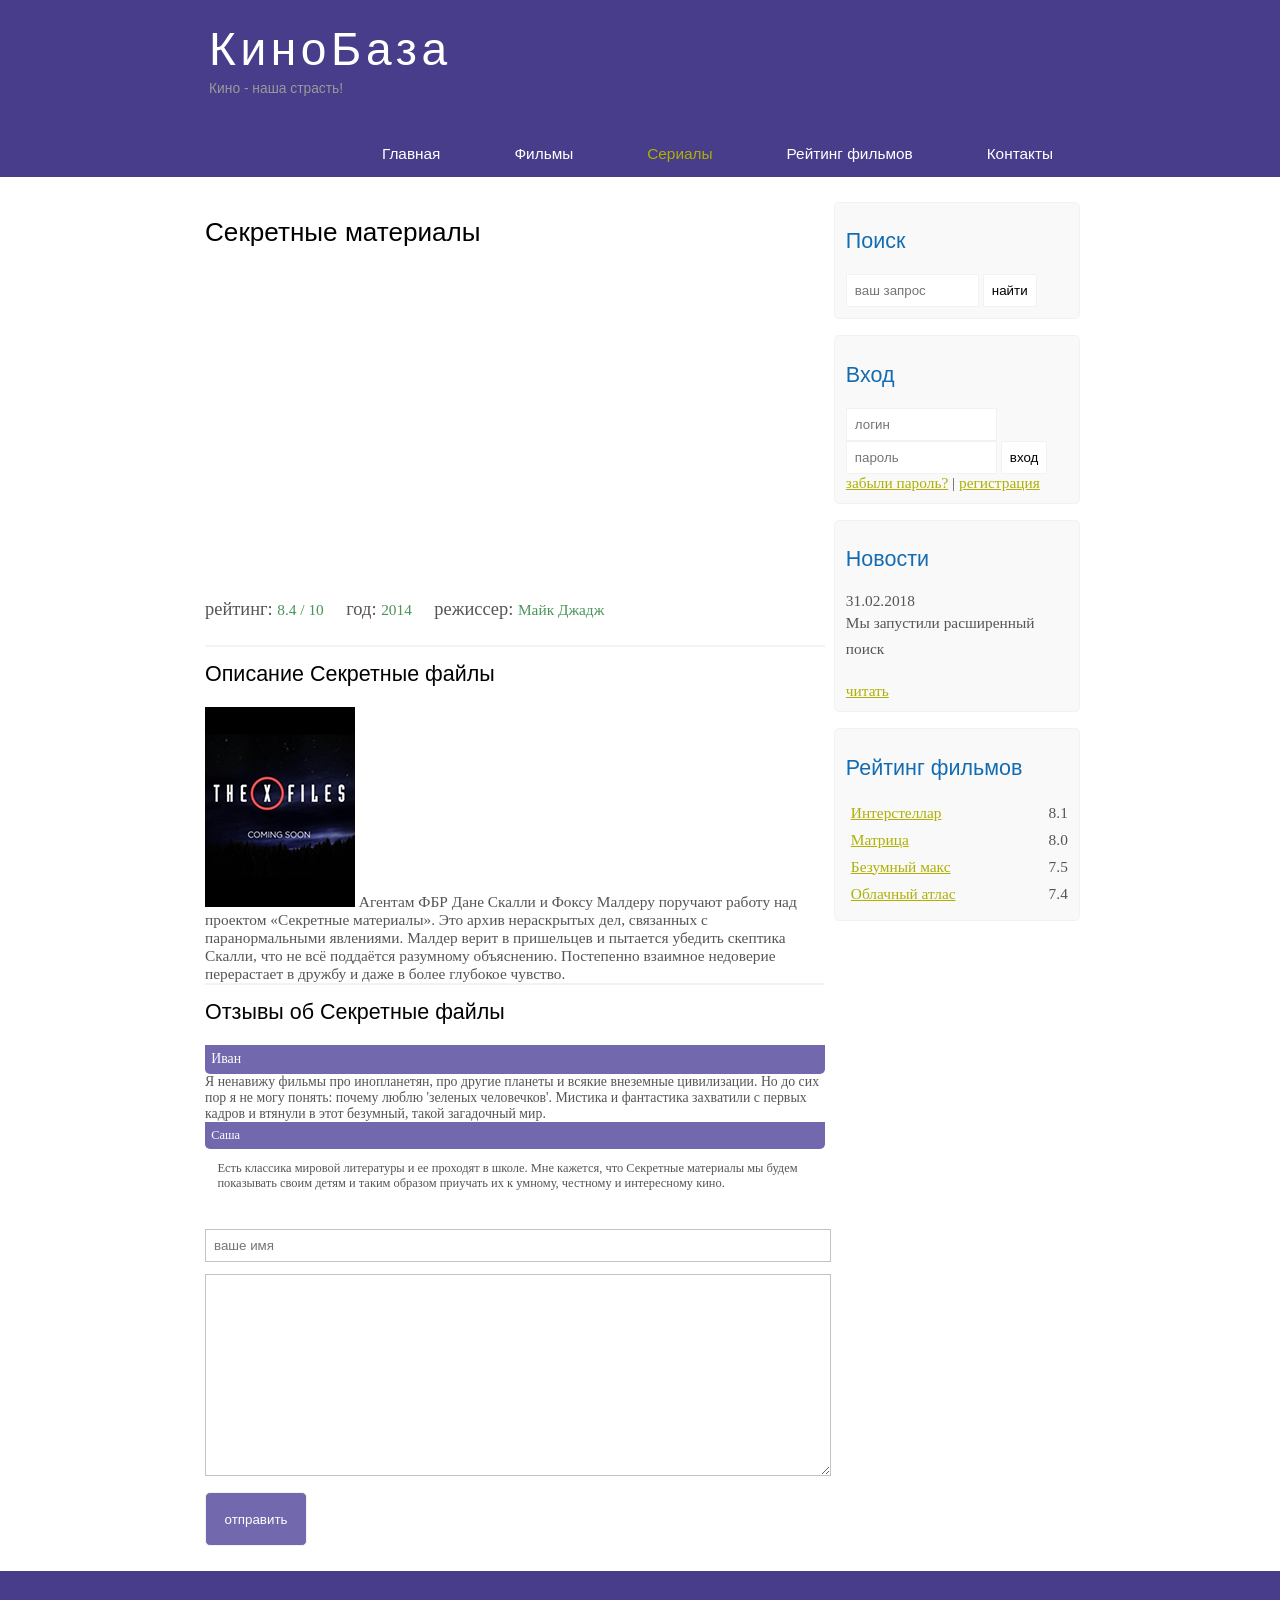
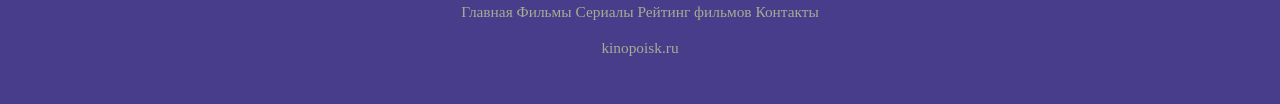
<file: xfiles.html>
<!DOCTYPE html>
<html lang="en">
<head>
    <meta charset="UTF-8">
    <title>Сериал Секретные материалы</title>
    <meta name="description" content="КиноБаза - это портал о кино" />
    <meta name="keywords" content="фильмы, фильмы онлайн, hd" />
    <link rel="stylesheet" href="/style.css">
</head>
<body>

    <div class="main">
        <div class="header">
            <div class="logo">
                <div class="logo_text">
                    <h1><a href="index.html">КиноБаза</a></h1>
                    <h2>Кино - наша страсть!</h2>
                </div>
            </div>

            <div class="menubar">

                <ul class="menu">
                    <li><a href="index.html">Главная</a></li>
                    <li><a href="films.html">Фильмы</a></li>
                    <li class="selected"><a href="serials.html">Сериалы</a></li>
                    <li><a href="rating.html">Рейтинг фильмов</a></li>
                    <li><a href="contact.html">Контакты</a></li>
                </ul>
</div>
    <div class="site_content">
    
        <div class="sidebar_container">

            <div class="sidebar">
            <h2>Поиск</h2>
            <form method="post" action="#" id="search_form" >
                
                <input type="search" name="search_field" placeholder="ваш запрос" />
                <input type="submit" class="btn" value="найти" />
            </form>
        </div>

        <div class="sidebar">
            <h2>Вход</h2>
            <form method="post" action="#" id="login">

                <input type="text" name="login_field" placeholder="логин" />
                <input type="password" name="password_field" placeholder="пароль" />
                <input type="submit" class="btn" value="вход" />
                <div class="labels_password_text">
                    <span><a href="#">забыли пароль?</a></span> | <span><a href="#">
                    регистрация</a></span>
                </div>

            </form>
        </div>
        <div class="sidebar">
            <h2>Новости</h2>
            <span>31.02.2018</span>
            <p>Мы запустили расширенный поиск</p>
            <a href="#">читать</a>
        </div>

        <div class="sidebar">
            <h2>Рейтинг фильмов</h2>
            <ul>
                <li><a href="show.html">Интерстеллар</a><span class="rating_sidebar">8.1</span></li>
                <li><a href="matrix.html">Матрица</a><span class="rating_sidebar">8.0</span></li>
                <li><a href="madmax.html">Безумный макс</a><span class="rating_sidebar">7.5</span></li>
                <li><a href="atlas.html">Облачный атлас</a><span class="rating_sidebar">7.4</span>
                </li>
            </ul>
        </div>

    </div>
            
    <div class="content">
            
        <h1>Секретные материалы</h1>
            
        <iframe width="560" height="315" src="https://www.youtube.com/embed/3oOAMoAKdMo" frameborder="0" allowfullscreen></iframe>
       
        <div class="info_film_page">
            <span class="label">рейтинг: </span><span class="value">8.4 / 10</span>
            <span class="label">год: </span><span class="value">2014</span>
            <span class="label">режиссер: </span><span class="value">Майк Джадж</span
            >
            </div>
            <hr>
            <h2>Описание Секретные файлы</h2>
            <div class="description_film">
            
                <img src="/photo/xfiles.png">
                Агентам ФБР Дане Скалли и Фоксу Малдеру поручают работу над проектом «Секретные материалы». Это архив нераскрытых дел, связанных с паранормальными явлениями. Малдер верит в пришельцев и пытается убедить скептика Скалли, что не всё поддаётся разумному объяснению. Постепенно взаимное недоверие перерастает в дружбу и даже в более глубокое чувство.

            </div>
            
            
            <hr>
            <h2>Отзывы об Секретные файлы</h2>
            
            <d class="reviews">
                <div class="review_name">
                    Иван
            </div>
            <div class="preview_text">
                Я ненавижу фильмы про инопланетян, про другие планеты и всякие внеземные цивилизации. Но до сих пор я не могу понять: почему люблю 'зеленых человечков'. Мистика и фантастика захватили с первых кадров и втянули в этот безумный, такой загадочный мир. 
                <div class="reviews">
                <div class="review_name">
                    Саша
                </div>
                <div class="review_text">
                    Есть классика мировой литературы и ее проходят в школе. Мне кажется, что Секретные материалы мы будем показывать своим детям и таким образом приучать их к умному, честному и интересному кино. 
                </div>
            </div>
        
            <div class="send">
                <form method="post" action="#" id="review">
                    <input type="text" name="review_name" placeholder="ваше имя">
                    <textarea name="review_text"></textarea>
                    <input class="btn" type="submit" value="отправить">
                </form>
            </div>
        </div>
    </div>
    </div>
        
    <div class="footer">
        <p>
            <a href="index.html">Главная</a>
            <a href="films.html">Фильмы</a>
            <a href="serials.html">Сериалы</a>
            <a href="rating.html">Рейтинг фильмов</a>
            <a href="contact.html">Контакты</a>
        </p>
        <p> kinopoisk.ru </p>
        </div>

    </div>
    
</body>
</html>
</file>
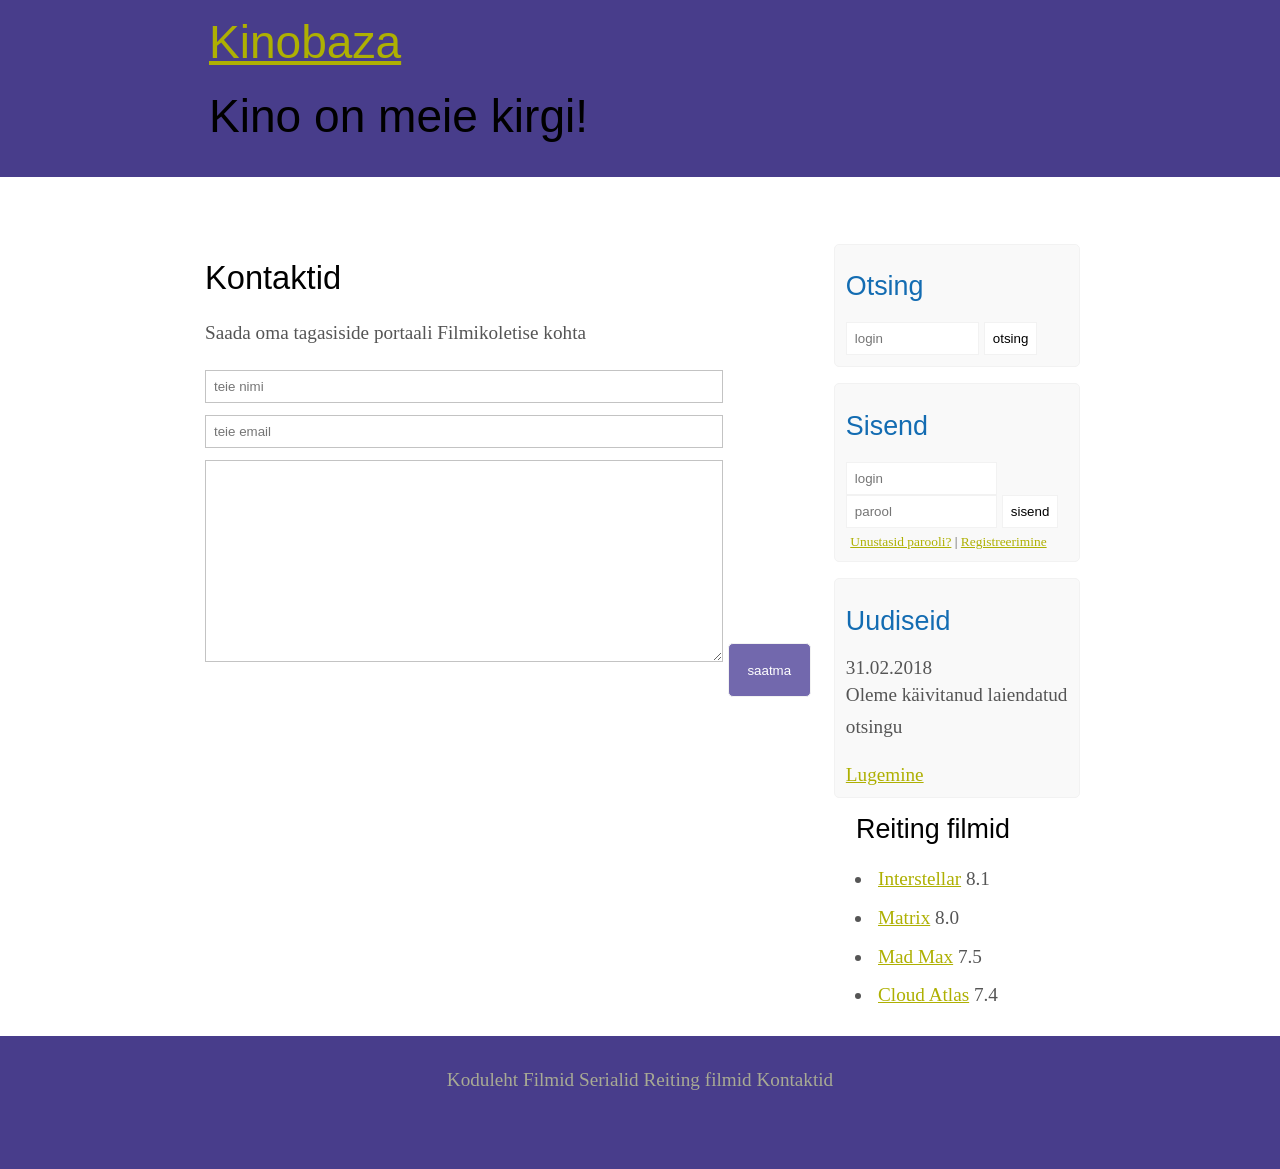
<file: eesti KinoBaza/contact.html>
<!DOCTYPE html>
<html lang="en">
<head>
    <meta charset="UTF-8">
    <title>Contact</title>
    <meta name="description" content="Kinobaza on kino portaal">
    <meta name="keywords" content="filmid, filmid online, HD">
    <link rel="stylesheet" href="/eesti KinoBaza/style.css">
</head>
<body>
    
    <div class="main">

        <div class="header">
            <div class="logo">
                <div class="logo.txt">
                    <h1><a href="index.html">Kinobaza</a></h1>
                    <h2>Kino on meie kirgi!</h2>
                </div>
            </div>

            <div class="menubar">

                <ul class="menu">
                    <li><a href="index.html">Koduleht</a></li>
                    <li><a href="films.html">Filmid</a></li>
                    <li><a href="serials.html">Serialid</a></li>
                    <li><a href="rating.html">Reiting filmid</a></li>
                    <li><a href="contact.html">Kontaktid</a></li>
                </ul>
            </div>
        </div>

        <div class="site_content">

            <div class="sidebar_container">

                <div class="sidebar">
                    <h2>Otsing</h2>
                    <form method="post" action="#" id="searc_form">
                        <input type="search" name="search-field" placeholder="login" />
                        <input type="submit" class="btn" value="otsing" />
                    </form>
                </div>

                <div class="sidebar">
                    <h2>Sisend</h2>
                    <form method="post" action="#" id="login">

                        <input type="text" name="Login_field" placeholder="login"/>
                        <input type="password" name="password_field" placeholder="parool"/>
                        <input type="submit" class="btn" value="sisend" />
                        <div class="lables_passreg_text">
                            <span><a href="#">Unustasid parooli?</a></span> | <span><a href="#">Registreerimine</a></span>
                        </div>

                    </form>
                </div>

                <div class="sidebar">
                    <h2>Uudiseid</h2>
                    <span>31.02.2018</span>
                    <p>Oleme käivitanud laiendatud otsingu</p>
                    <a href="#">Lugemine</a>
                </div>

                <div class="sidevar">
                    <h2>Reiting filmid</h2>
                    <ul>
                        <li><a href="show.html">Interstellar</a><span class="rating_sidevar"> 8.1</span></li>
                        <li><a href="#">Matrix</a><span class="rating_sidebar"> 8.0</span></li>
                        <li><a href="#">Mad Max</a><span class="rating_sidebar"> 7.5</span></li>
                        <li><a href="#">Cloud Atlas</a><span class="rating_sidebar"> 7.4</span></li>
                    </ul>
                </div>

            </div>

            <div class="content">

                <h1>Kontaktid</h1>
                <p>Saada oma tagasiside portaali Filmikoletise kohta</p>

                <div class="send send_contact">
                    <form method="post" action="#" id="contact">
                        <input type="text" name="review_name" placeholder="teie nimi">
                        <input type="text" name="review_email" placeholder="teie email">
                        <textarea name="review_text"></textarea>
                        <input class="btn" type="submit" value="saatma">
                    </form>
                </div>
            </div>
         </div>
        <div class="footer">
            <p>
                <a href="index.html">Koduleht</a>
                <a href="films.html">Filmid</a>
                <a href="#">Serialid</a>
                <a href="rating.html">Reiting filmid</a>
                <a href="contact.html">Kontaktid</a>
            </p>
        </div>
    </div>
</body>
</html>
</file>
<file: style.css>
*{
    margin: 0;
    padding: 0;
}
/*Код написал Даниил Полшков*/
body{
    font-size: 1.2em;
    background-color: #ffff;
    color: #555;
}
p{
    padding: 0 0 20px 0;
    line-height: 1.7em;
}
input[type="text"], input[type="password"], input[type="search"]{
    color: #5d5d5d;
    width: 60%;
    padding: 8px;
}
input,textarea{
    outline: none;
    border: none;
    border: solid 1px #f2f2f2;

}
h1,h2{
    font: normal 170% 'century gothic', arial;
    margin: 0 0 15px 0;
    padding: 15px 0 5px 0;
    color: #000;
}
h2{
    font-size: 140%;
}
a,a:hover{
    outline: none;
    text-decoration: underline;
    color: #aeb002;
}
ul{
    margin: 2px 0 22px 17px;
}
ul li {
    margin: 0 0 6px 0;
    padding: 0 0 4px 5px;
    line-height: 1.5em ;
}
.header{
    background-color: darkslateblue;
    height: 177px;
    font-size: 0.8em;
    margin-left: 0px;
    margin-right: 0px;
    min-width: 900px;
}
.main, .logo, .menubar, .site_content, .footer{
    margin-left: auto;
    margin-right: auto;
}
.logo{
    width: 880px;
    padding-bottom: 40px;
}
.logo h1, .logo h2{
    font: normal 300% 'century gothic', arial, sans-serif;
    margin: 0 0 0 9px;
}
.logo_text h1, .logo_text h1 a, .logo_text h1 a:hover{
    padding: 22px 0 0 0;
    color: #ffff;
    letter-spacing: 0.1em;
    text-decoration: none;
}
.logo_text h2{
    font-size: 0.9em;
    padding: 4px 0 0 0;
    color: #999;
}
.menubar{
    width: 900px;
    height: 46px;
}
/*Код написал Даниил Полшков*/
ul.menu{
    float: right;
}
ul.menu li{
    float: left;
    padding: 0 0 0 9px;
    list-style: none;
    margin: 1px 2px 0 0;
}
ul.menu li a{
    font: normal 100% 'trebuchet ms',sans-serif;
    display: block;
    height: 20px;
    padding: 6px 35px 5px 28px;
    color: #fff;
    text-decoration: none;
}
ul.menu li.selected a{
    color: #aeb002
}
ul.menu li a:hover{
    color: #e4ec04;
}
hr{
    border: solid 1px #f3f3f3;
}
.site_content{
    width: 880px;
    overflow: hidden;
    margin: 20px auto 0 auto ;
    background-color: #ffff;
}
.sidebar_container{
    float: right;
    width: 224px;
}
.sidebar{
    float: right;
    width: 222px;
    padding: 5%;
    margin: 0 0 16px 0;
    border: solid 1px #f2f2f2;
    border-radius: 5px;
    background-color: #f9f9f9;  
}
.btn{
    padding: 8px;
    background-color: white;
    cursor: pointer;
}
.sidebar h2{
    color: #136cb2;
}
.lables_passreg_text{
    font-size: 0.7em;
    margin-top: 3%;
    margin-left: 2%
}
.sidebar ul{
    margin: 0;
}
.sidebar ul li{
    list-style-type: none;
    margin: 0 0 0 0;
}
.sidebar .rating_sidebar{
    float: right;
}
.content{
    text-align: left;
    width: 620px;
    padding: 0 0 0 5px;
    float: left;
}
.content a{
    text-decoration: none;
}
.films_block{
    margin-bottom: 5%;
}
.films_block img{
    border-radius: 5px;
    border: solid 5px #dad7d5;
    width: 22%;
}
.post .post_content{
    font-size: 0.8em;
}

.info_film_page{
    margin-top: 2%;
    margin-bottom: 4%;
}
.info_film_page .label{
    font-size: 1.2em;

}
.info_film_page .value{
    font-size: 1em;
    color: #49945a;
    margin-right: 3%;
}
.decriptions_film{
    margin-bottom: 15%;
}
.decriptions_film img{
    float: left;
    margin-right: 2%;
    border-radius: 5px;
    border: solid 5px #dad7d5;

}
.reviews{
    margin-bottom: 4%;
    font-size: 0.9em;
}
.reviews .review_name{
    background-color: #7268ad;
    color: white;
    padding: 1%;
    border-bottom-left-radius: 5px;
    border-bottom-right-radius: 5px;
}
.reviews .review_text{
    padding-top: 2%;
    padding-bottom: 2%;
    padding-left: 2%;
}
.send{
    margin-bottom: 4%;
}
.send input[type="text"],textarea{
    border: solid 1px #C3C3C3;
    margin-bottom: 2%;
}
.send input[type="text"]{
    width: 98%;
}
.send textarea{
    width: 624px;
    height: 200px;
}
.send input[type="submit"]{
    background-color: #7268ad;
    padding: 3%;
    color: white;
    border-radius: 5px;
}
.send_contact input[type="text"]{
    width: 500px;

}
.send_contact textarea{
    width: 516px;
}
.info_film{
    margin-bottom: 5%;
    background-color: #f9f9f9;
    padding: 5%;
    height: 270px;
}
.info_film img{
    float: left;
    margin-right: 2%;
    border-radius: 5px;
    border: solid 5px #dad7d5;
    width: 25%;
}
.button{
    background-color: #7268ad;
    padding: 2%;
    color: white;
    border-radius: 5px;
    float: right;
    margin-top: 5%;
    clear:both;
    font-size: 0.8em;
}
.button a{
    color: white;
}
table{
    width: 100%;
    border: solid 1px #f4f4f4;
}
td{
    padding: 2%;
    border: solid 1px #f4f4f4;
}
td img{
    width: 60px;
    vertical-align: middle;
}
.center{
    text-align: center;
}
.rating{
    font-weight: bold;
}
.footer{
    width: 100%;
    height: 100px;
    padding: 28px 0 5px 0;
    text-align: center;
    background-color: darkslateblue;
    color: #a8aa94;
    margin-left: 0px;
    margin-right: 0px;
    min-width: 900px;
}

.footer a{
    color: #a8aa94;
    text-decoration: none;
}
.footer a:hover{
    color: whitesmoke;
    text-decoration: none;
}
.footer p{
    padding: 0 0 10px 0;
}
</file>
<file: eesti KinoBaza/style.css>
*{
    margin: 0;
    padding: 0;
}

body{
    font-size: 1.2em;
    background-color: #ffff;
    color: #555;
}
p{
    padding: 0 0 20px 0;
    line-height: 1.7em;
}
input[type="text"], input[type="password"], input[type="search"]{
    color: #5d5d5d;
    width: 60%;
    padding: 8px;
}
input,textarea{
    outline: none;
    border: none;
    border: solid 1px #f2f2f2;

}
h1,h2{
    font: normal 170% 'century gothic', arial;
    margin: 0 0 15px 0;
    padding: 15px 0 5px 0;
    color: #000;
}
h2{
    font-size: 140%;
}
a,a:hover{
    outline: none;
    text-decoration: underline;
    color: #aeb002;
}
ul{
    margin: 2px 0 22px 17px;
}
ul li {
    margin: 0 0 6px 0;
    padding: 0 0 4px 5px;
    line-height: 1.5em ;
}
.header{
    background-color: darkslateblue;
    height: 177px;
    font-size: 0.8em;
    margin-left: 0px;
    margin-right: 0px;
    min-width: 900px;
}
.main, .logo, .menubar, .site_content, .footer{
    margin-left: auto;
    margin-right: auto;
}
.logo{
    width: 880px;
    padding-bottom: 40px;
}
.logo h1, .logo h2{
    font: normal 300% 'century gothic', arial, sans-serif;
    margin: 0 0 0 9px;
}
.logo_text h1, .logo_text h1 a, .logo_text h1 a:hover{
    padding: 22px 0 0 0;
    color: #ffff;
    letter-spacing: 0.1em;
    text-decoration: none;
}
.logo_text h2{
    font-size: 0.9em;
    padding: 4px 0 0 0;
    color: #999;
}
.menubar{
    width: 900px;
    height: 46px;
}
ul.menu{
    float: right;
}
ul.menu li{
    float: left;
    padding: 0 0 0 9px;
    list-style: none;
    margin: 1px 2px 0 0;
}
ul.menu li a{
    font: normal 100% 'trebuchet ms',sans-serif;
    display: block;
    height: 20px;
    padding: 6px 35px 5px 28px;
    color: #fff;
    text-decoration: none;
}
ul.menu li.selected a{
    color: #aeb002
}
ul.menu li a:hover{
    color: #e4ec04;
}
hr{
    border: solid 1px #f3f3f3;
}
.site_content{
    width: 880px;
    overflow: hidden;
    margin: 20px auto 0 auto ;
    background-color: #ffff;
}
.sidebar_container{
    float: right;
    width: 224px;
}
.sidebar{
    float: right;
    width: 222px;
    padding: 5%;
    margin: 0 0 16px 0;
    border: solid 1px #f2f2f2;
    border-radius: 5px;
    background-color: #f9f9f9;  
}
.btn{
    padding: 8px;
    background-color: white;
    cursor: pointer;
}
.sidebar h2{
    color: #136cb2;
}
.lables_passreg_text{
    font-size: 0.7em;
    margin-top: 3%;
    margin-left: 2%
}
.sidebar ul{
    margin: 0;
}
.sidebar ul li{
    list-style-type: none;
    margin: 0 0 0 0;
}
.sidebar .rating_sidebar{
    float: right;
}
.content{
    text-align: left;
    width: 620px;
    padding: 0 0 0 5px;
    float: left;
}
.content a{
    text-decoration: none;
}
.films_block{
    margin-bottom: 5%;
}
.films_block img{
    border-radius: 5px;
    border: solid 5px #dad7d5;
    width: 22%;
}
.post .post_content{
    font-size: 0.8em;
}

.info_film_page{
    margin-top: 2%;
    margin-bottom: 4%;
}
.info_film_page .label{
    font-size: 1.2em;

}
.info_film_page .value{
    font-size: 1em;
    color: #49945a;
    margin-right: 3%;
}
.decriptions_film{
    margin-bottom: 15%;
}
.decriptions_film img{
    float: left;
    margin-right: 2%;
    border-radius: 5px;
    border: solid 5px #dad7d5;

}
.reviews{
    margin-bottom: 4%;
    font-size: 0.9em;
}
.reviews .review_name{
    background-color: #7268ad;
    color: white;
    padding: 1%;
    border-bottom-left-radius: 5px;
    border-bottom-right-radius: 5px;
}
.reviews .review_text{
    padding-top: 2%;
    padding-bottom: 2%;
    padding-left: 2%;
}
.send{
    margin-bottom: 4%;
}
.send input[type="text"],textarea{
    border: solid 1px #C3C3C3;
    margin-bottom: 2%;
}
.send input[type="text"]{
    width: 98%;
}
.send textarea{
    width: 624px;
    height: 200px;
}
.send input[type="submit"]{
    background-color: #7268ad;
    padding: 3%;
    color: white;
    border-radius: 5px;
}
.send_contact input[type="text"]{
    width: 500px;

}
.send_contact textarea{
    width: 516px;
}
.info_film{
    margin-bottom: 5%;
    background-color: #f9f9f9;
    padding: 5%;
    height: 270px;
}
.info_film img{
    float: left;
    margin-right: 2%;
    border-radius: 5px;
    border: solid 5px #dad7d5;
    width: 25%;
}
.button{
    background-color: #7268ad;
    padding: 2%;
    color: white;
    border-radius: 5px;
    float: right;
    margin-top: 5%;
    clear:both;
    font-size: 0.8em;
}
.button a{
    color: white;
}
table{
    width: 100%;
    border: solid 1px #f4f4f4;
}
td{
    padding: 2%;
    border: solid 1px #f4f4f4;
}
td img{
    width: 60px;
    vertical-align: middle;
}
.center{
    text-align: center;
}
.rating{
    font-weight: bold;
}
.footer{
    width: 100%;
    height: 100px;
    padding: 28px 0 5px 0;
    text-align: center;
    background-color: darkslateblue;
    color: #a8aa94;
    margin-left: 0px;
    margin-right: 0px;
    min-width: 900px;
}

.footer a{
    color: #a8aa94;
    text-decoration: none;
}
.footer a:hover{
    color: whitesmoke;
    text-decoration: none;
}
.footer p{
    padding: 0 0 10px 0;
}
</file>
